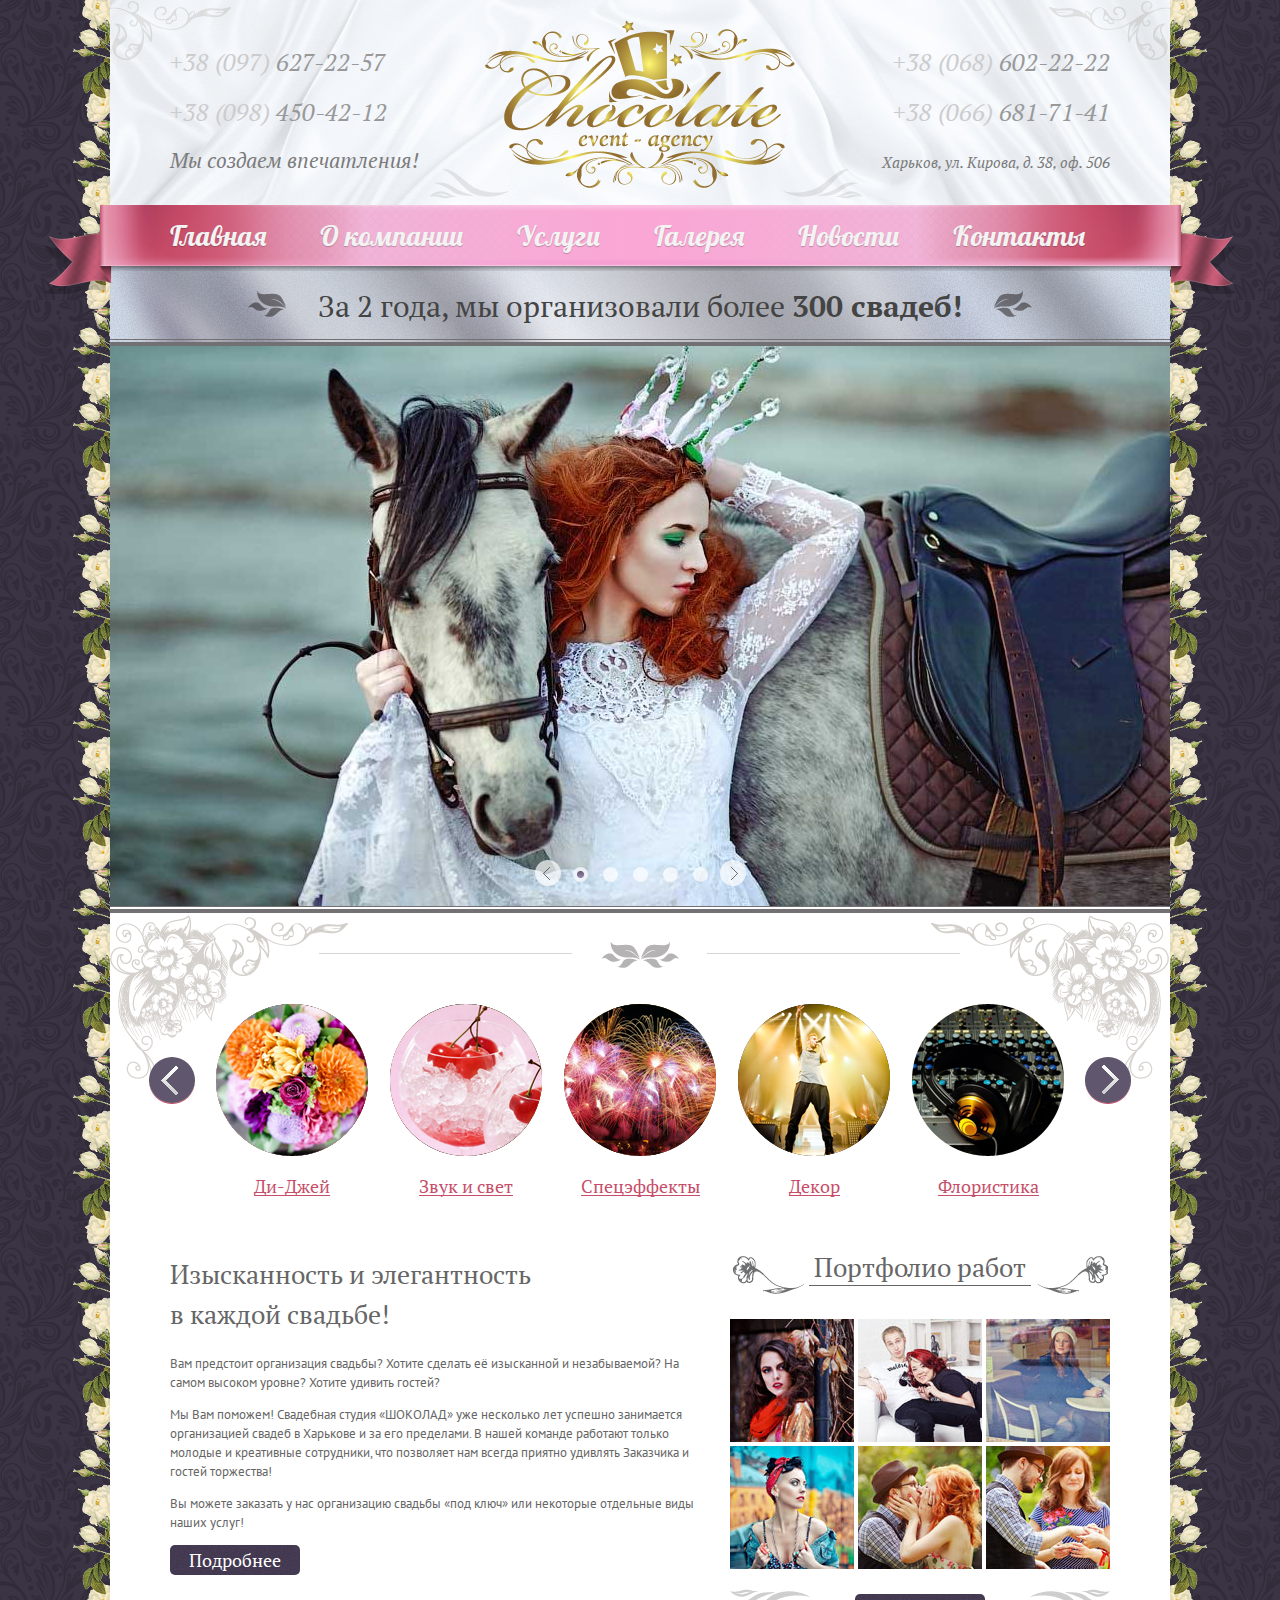
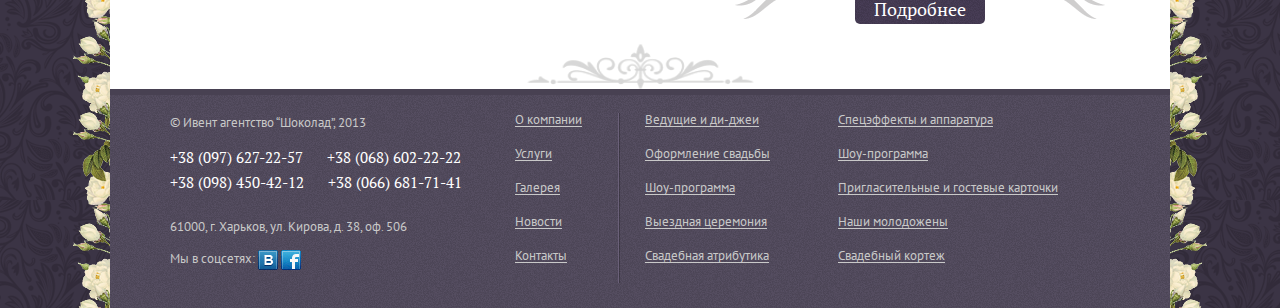
<file: index.html>
<!DOCTYPE html>
<html>
<!--[if IE]><![endif]-->
<head>
<meta charset="UTF-8">
<title>главная.psd</title>

<!--[if lt IE 9]>
    <script src="js/html5shiv.js"></script>
<![endif]-->

<link href='http://fonts.googleapis.com/css?family=PT+Sans|PT+Serif|Lobster&subset=latin,cyrillic' rel='stylesheet'>
<link href="css/carousel.css" rel="stylesheet">
<link href='css/master.css' rel='stylesheet'>
</head>
<body>
	<div id="back-base">
		<header class="container">
			<div id="logo">
				<div class="side-left">
					<address class="phone">
						+38 (097) <i>627-22-57</i>
					</address>
					<address class="phone">
						+38 (098) <i>450-42-12</i>
					</address>
					<span>Мы создаем впечатления!</span>
				</div>
				<img src="img/logo.png" alt="" />
				<div class="side-right">
					<address class="phone">
						+38 (068) <i>602-22-22</i>
					</address>
					<address class="phone">
						+38 (066) <i>681-71-41</i>
					</address>
					<address class="addr">Харьков, ул. Кирова, д. 38, оф. 506</address>
				</div>
			</div>
		</header>

		<div id="nav-menu">
			<div class="container">
				<nav class="nav">
					<a href="index.html">Главная</a>
					<a href="about.html">О компании</a>
					<a href="services.html">Услуги</a>
					<a href="gallery.html">Галерея</a>
					<a href="news.html">Новости</a>
					<a href="contacts.html">Контакты</a>
				</nav>
			</div>
		</div>
		<h1 class="count-wedding container">
			<span>
				За 2 года, мы организовали более <b>300 свадеб!</b>
			</span>
		</h1>

		<div id="h_slider" class="overlined">
			<div id="slider">
				<ul>
					<li><img src="img/slider.jpg" alt=""></li>
					<li><img src="img/slider.jpg" alt=""></li>
					<li><img src="img/slider.jpg" alt=""></li>
					<li><img src="img/slider.jpg" alt=""></li>
					<li><img src="img/slider.jpg" alt=""></li>
				</ul>
			</div>
			<div id="slide-nav">
				<a href="#" class="prev">
					<span>prev</span>
				</a>
				<div class="pages">
					<a href="#" class="0 bullet on"></a>
					<a href="#" class="1 bullet"></a>
					<a href="#" class="2 bullet"></a>
					<a href="#" class="3 bullet"></a>
					<a href="#" class="4 bullet"></a>
				</div>
				<a href="#" class="next">
					<span>next</span>
				</a>
			</div>
		</div>

		<div id="content" class="container">
			<div id="carousel">
				<div id="carousel-wrapp">
					<ul>
						<li><a href="#">
								<img src="img/sl1.png" alt="">
								<span>Ди-Джей</span>
							</a></li>
						<li><a href="#">
								<img src="img/sl2.png" alt="">
								<span>Звук и свет</span>
							</a></li>
						<li><a href="#">
								<img src="img/sl3.png" alt="">
								<span>Спецэффекты</span>
							</a></li>
						<li><a href="#">
								<img src="img/sl4.png" alt="">
								<span>Декор</span>
							</a></li>
						<li><a href="#">
								<img src="img/sl5.png" alt="">
								<span>Флористика</span>
							</a></li>
					</ul>
				</div>
				<a href="#" class="prev">
					<span>prev</span>
					<a href="#" class="next">
						<span>next</span>
					</a>
			</div>

			<div class="row">
				<div class="span7 t-left">
					<div class="row">
						<h2 class="span5">Изысканность и элегантность в каждой свадьбе!</h2>
						<article class="span7">
							<p>Вам предстоит организация свадьбы? Хотите сделать её изысканной и незабываемой? На самом высоком уровне?
								Хотите удивить гостей?</p>
							<p>Мы Вам поможем! Свадебная студия «ШОКОЛАД» уже несколько лет успешно занимается организацией свадеб в
								Харькове и за его пределами. В нашей команде работают только молодые и креативные сотрудники, что позволяет нам
								всегда приятно удивлять Заказчика и гостей торжества!</p>
							<p>Вы можете заказать у нас организацию свадьбы «под ключ» или некоторые отдельные виды наших услуг!</p>
						</article>

					</div>
					<a href="#" class="btn">Подробнее</a>
				</div>
				<div id="portfolio" class="span5">
					<h2 class="center fine2 u-lined"><span>Портфолио работ</span></h2>
					<div id="gallery">
						<img src="img/gallery1.jpg" alt="" /> <img src="img/gallery2.jpg" alt="" /> <img class="child3" src="img/gallery3.jpg" alt="" />
						<img src="img/gallery4.jpg" alt="" /> <img src="img/gallery5.jpg" alt="" /> <img class="child3" src="img/gallery6.jpg" alt="" />
					</div>
					<div class="fine3">
						<a href="#" class="btn">Подробнее</a>
					</div>
				</div>
			</div>

		</div>

		<footer class="container">

			<div class="row">
				<div class="span4">
					<p>&copy; Ивент агентство “Шоколад”, 2013</p>
					<address class="phones">
						<span>+38 (097) 627-22-57</span>
						<span>+38 (068) 602-22-22</span>
						<span>+38 (098) 450-42-12</span>
						<span>+38 (066) 681-71-41</span>
					</address>
					<p>61000, г. Харьков, ул. Кирова, д. 38, оф. 506</p>
					<div class="social">
						Мы в соцсетях:
						<a href="#" class="soc-vk"></a>
						<a href="#" class="soc-fb"></a>
					</div>
				</div>
				<div class="span8">
					<table class="table fullnav">
						<tr>
							<td><a href="#">О компании</a></td>
							<td><a href="#">Ведущие и ди-джеи</a></td>
							<td><a href="#">Спецэффекты и аппаратура</a></td>
						</tr>
						<tr>
							<td><a href="#">Услуги</a></td>
							<td><a href="#">Оформление свадьбы</a></td>
							<td><a href="#">Шоу-программа</a></td>
						</tr>
						<tr>
							<td><a href="#">Галерея</a></td>
							<td><a href="#">Шоу-программа</a></td>
							<td><a href="#">Пригласительные и гостевые карточки</a></td>
						</tr>
						<tr>
							<td><a href="#">Новости</a></td>
							<td><a href="#">Выездная церемония</a></td>
							<td><a href="#">Наши молодожены</a></td>
						</tr>
						<tr>
							<td><a href="#">Контакты</a></td>
							<td><a href="#">Свадебная атрибутика</a></td>
							<td><a href="#">Свадебный кортеж</a></td>
						</tr>
					</table>
				</div>
			</div>

		</footer>

	</div>

	<script src="//ajax.googleapis.com/ajax/libs/jquery/1.9.1/jquery.min.js"></script>
	<script src="js/easing.js"></script>
	<script src="js/jcarousellite.js"></script>
	<script src="js/slider.js"></script>
  <!--[if lt IE 9]>
      <script src="js/ie.js"></script>
  <![endif]-->
  <script type="text/javascript">
			var gaJsHost = (("https:" == document.location.protocol) ? "https://ssl."
					: "http://www.");
			document
					.write(unescape("%3Cscript src='"
							+ gaJsHost
							+ "google-analytics.com/ga.js' type='text/javascript'%3E%3C/script%3E"));
		</script>
  <script type="text/javascript">
			try {
				var pageTracker = _gat._getTracker("UA-32800606-1");
				pageTracker._trackPageview();
			} catch (err) {
			}
		</script>
</body>
</html>
</file>
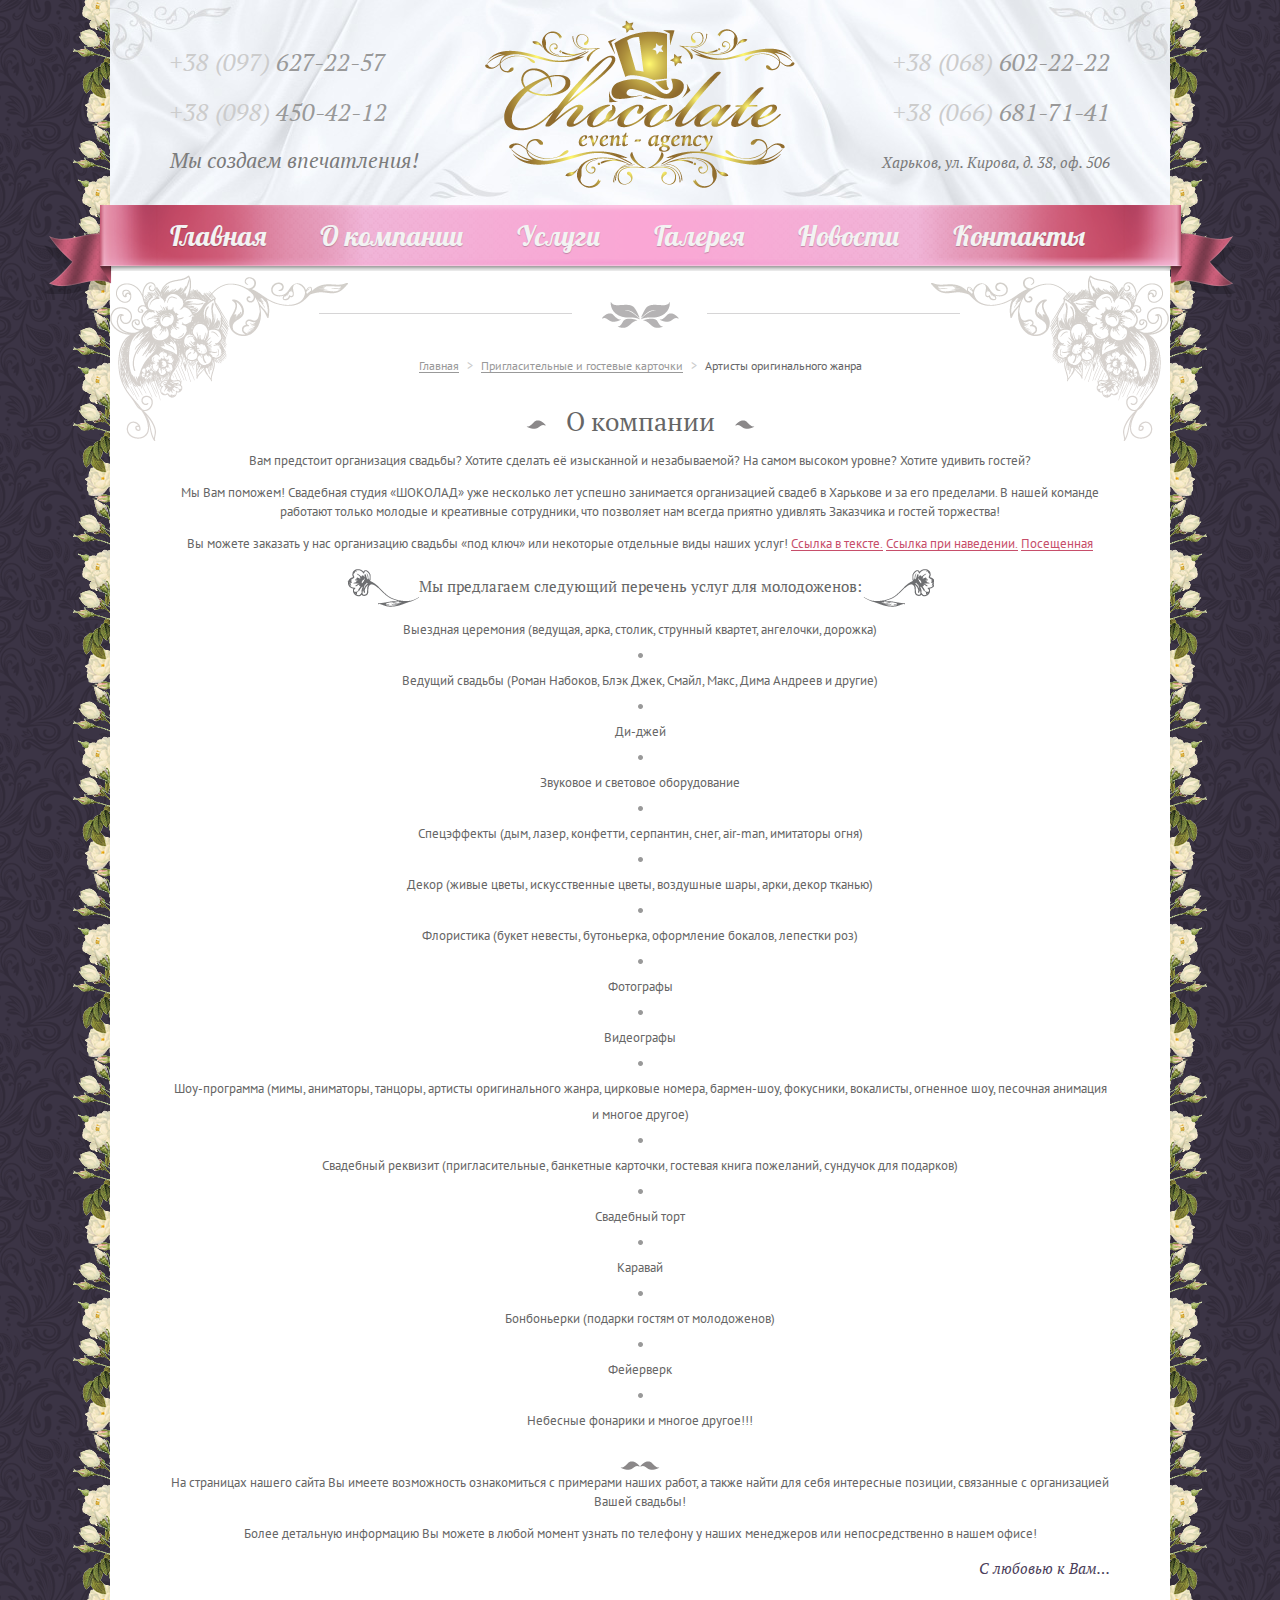
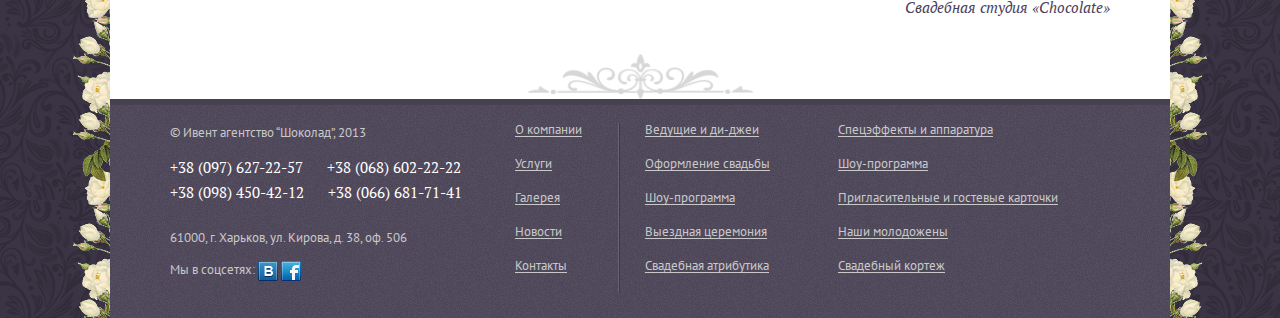
<file: about.html>
<!DOCTYPE html>
<html>
<!--[if IE]><![endif]-->
<head>
<meta charset="UTF-8">
<title>О компании.psd</title>

<!-- HTML5 shim, for IE6-8 support of HTML5 elements -->
<!--[if lt IE 9]>
    <script src="js/html5shiv.js"></script>
<![endif]-->

<link href='http://fonts.googleapis.com/css?family=PT+Sans|PT+Serif|Lobster&subset=latin,cyrillic' rel='stylesheet'>
<link href='css/master.css' rel='stylesheet'>
</head>
<body>
  <div id="back-base">
    <header class="container">
      <div id="logo">
        <div class="side-left">
          <address class="phone">
            +38 (097) <i>627-22-57</i>
          </address>
          <address class="phone">
            +38 (098) <i>450-42-12</i>
          </address>
          <span>Мы создаем впечатления!</span>
        </div>
        <img src="img/logo.png" alt="" />
        <div class="side-right">
          <address class="phone">
            +38 (068) <i>602-22-22</i>
          </address>
          <address class="phone">
            +38 (066) <i>681-71-41</i>
          </address>
          <address class="addr">Харьков, ул. Кирова, д. 38, оф. 506</address>
        </div>
      </div>
    </header>

    <div id="nav-menu">
      <div class="container">
        <nav class="nav">
          <a href="index.html">Главная</a>
          <a href="about.html">О компании</a>
          <a href="services.html">Услуги</a>
          <a href="gallery.html">Галерея</a>
          <a href="news.html">Новости</a>
          <a href="contacts.html">Контакты</a>
        </nav>
      </div>
    </div>

    <div id="content" class="container text">
      <ul class="breadcrumb">
        <li><a href="index.html">Главная</a> <span class="divider">></span></li>
        <li><a href="#">Пригласительные и гостевые карточки</a> <span class="divider">></span></li>
        <li class="active">Артисты оригинального жанра</li>
      </ul>

      <h1>
        <span class="fine1">О компании</span>
      </h1>
      <p>Вам предстоит организация свадьбы? Хотите сделать её изысканной и незабываемой? На самом высоком уровне? Хотите удивить гостей?</p>
      <p>Мы Вам поможем! Свадебная студия «ШОКОЛАД» уже несколько лет успешно занимается организацией свадеб в Харькове и за его пределами. В
        нашей команде работают только молодые и креативные сотрудники, что позволяет нам всегда приятно удивлять Заказчика и гостей торжества!</p>
      <p>
        Вы можете заказать у нас организацию свадьбы «под ключ» или некоторые отдельные виды наших услуг!
        <a href="#">Ссылка в тексте.</a>
        <a href="#">Ссылка при наведении.</a>
        <a href="#">Посещенная</a>
      </p>
      <h3>
        <span class="fine2">Мы предлагаем следующий перечень услуг для молодоженов:</span>
      </h3>

      <ul class="v-list">
        <li>Выездная церемония (ведущая, арка, столик, струнный квартет, ангелочки, дорожка)</li>
        <li>Ведущий свадьбы (Роман Набоков, Блэк Джек, Смайл, Макс, Дима Андреев и другие)</li>
        <li>Ди-джей</li>
        <li>Звуковое и световое оборудование</li>
        <li>Спецэффекты (дым, лазер, конфетти, серпантин, снег, air-man, имитаторы огня)</li>
        <li>Декор (живые цветы, искусственные цветы, воздушные шары, арки, декор тканью)</li>
        <li>Флористика (букет невесты, бутоньерка, оформление бокалов, лепестки роз)</li>
        <li>Фотографы</li>
        <li>Видеографы</li>
        <li>Шоу-программа (мимы, аниматоры, танцоры, артисты оригинального жанра, цирковые номера, бармен-шоу, фокусники, вокалисты, огненное
          шоу, песочная анимация и многое другое)</li>
        <li>Свадебный реквизит (пригласительные, банкетные карточки, гостевая книга пожеланий, сундучок для подарков)</li>
        <li>Свадебный торт</li>
        <li>Каравай</li>
        <li>Бонбоньерки (подарки гостям от молодоженов)</li>
        <li>Фейерверк</li>
        <li>Небесные фонарики и многое другое!!!</li>
      </ul>
      <span class="fine1"></span>
      <p>На страницах нашего сайта Вы имеете возможность ознакомиться с примерами наших работ, а также найти для себя интересные позиции,
        связанные с организацией Вашей свадьбы!</p>
      <p>Более детальную информацию Вы можете в любой момент узнать по телефону у наших менеджеров или непосредственно в нашем офисе!</p>
      <p class="sign">С любовью к Вам…</p>
      <p class="sign">Свадебная студия «Chocolate»</p>
    </div>

    <footer class="container">

      <div class="row">
        <div class="span4">
          <p>&copy; Ивент агентство “Шоколад”, 2013</p>
          <address class="phones">
            <span>+38 (097) 627-22-57</span> <span>+38 (068) 602-22-22</span> <span>+38 (098) 450-42-12</span> <span>+38 (066) 681-71-41</span>
          </address>
          <p>61000, г. Харьков, ул. Кирова, д. 38, оф. 506</p>
          <div class="social">
            Мы в соцсетях:
            <a href="#" class="soc-vk"></a>
            <a href="#" class="soc-fb"></a>
          </div>
        </div>
        <div class="span8">
          <table class="table fullnav">
            <tr>
              <td><a href="#">О компании</a></td>
              <td><a href="#">Ведущие и ди-джеи</a></td>
              <td><a href="#">Спецэффекты и аппаратура</a></td>
            </tr>
            <tr>
              <td><a href="#">Услуги</a></td>
              <td><a href="#">Оформление свадьбы</a></td>
              <td><a href="#">Шоу-программа</a></td>
            </tr>
            <tr>
              <td><a href="#">Галерея</a></td>
              <td><a href="#">Шоу-программа</a></td>
              <td><a href="#">Пригласительные и гостевые карточки</a></td>
            </tr>
            <tr>
              <td><a href="#">Новости</a></td>
              <td><a href="#">Выездная церемония</a></td>
              <td><a href="#">Наши молодожены</a></td>
            </tr>
            <tr>
              <td><a href="#">Контакты</a></td>
              <td><a href="#">Свадебная атрибутика</a></td>
              <td><a href="#">Свадебный кортеж</a></td>
            </tr>
          </table>
        </div>
      </div>

    </footer>

  </div>
  <script src="//ajax.googleapis.com/ajax/libs/jquery/1.9.1/jquery.min.js"></script>
  <!--[if lt IE 9]>
    <script src="js/ie.js"></script>
  <![endif]-->
  <script type="text/javascript">
			var gaJsHost = (("https:" == document.location.protocol) ? "https://ssl."
					: "http://www.");
			document
					.write(unescape("%3Cscript src='"
							+ gaJsHost
							+ "google-analytics.com/ga.js' type='text/javascript'%3E%3C/script%3E"));
		</script>
  <script type="text/javascript">
			try {
				var pageTracker = _gat._getTracker("UA-32800606-1");
				pageTracker._trackPageview();
			} catch (err) {
			}
		</script>

</body>

</html>
</file>
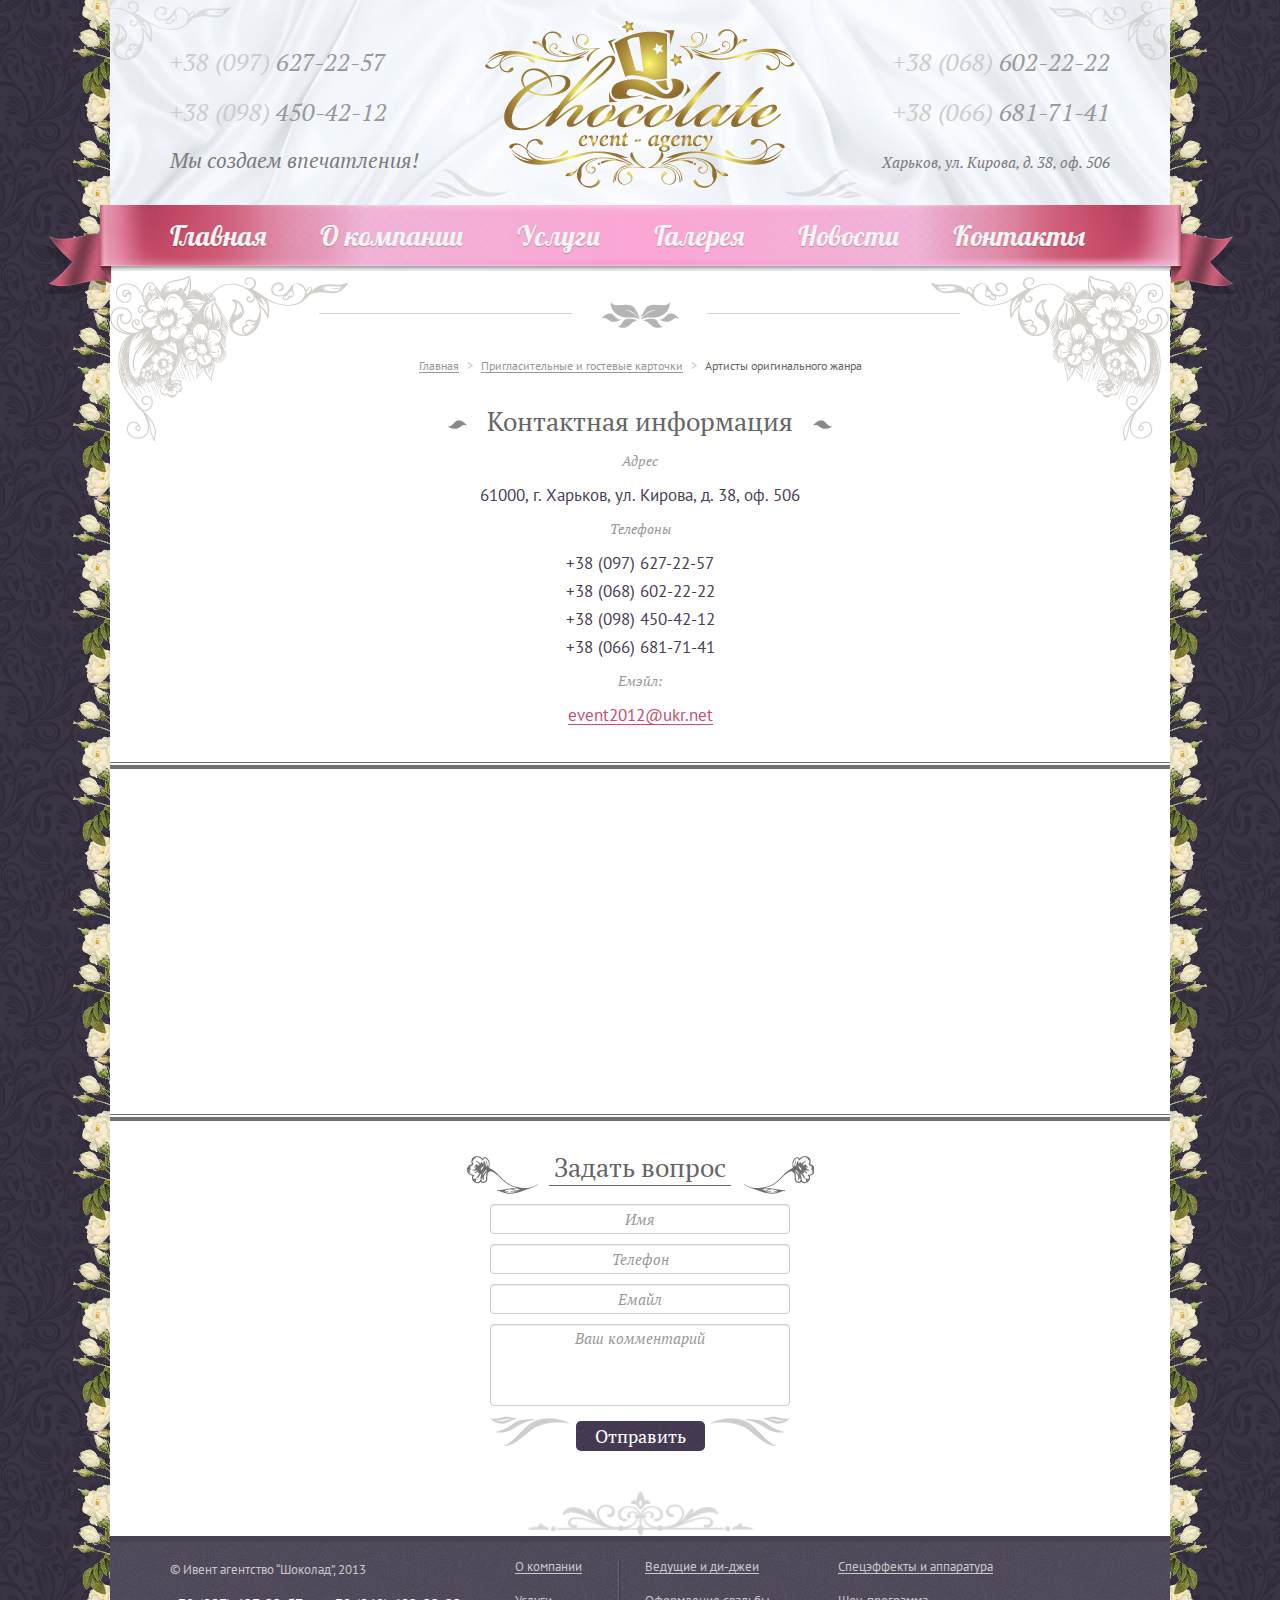
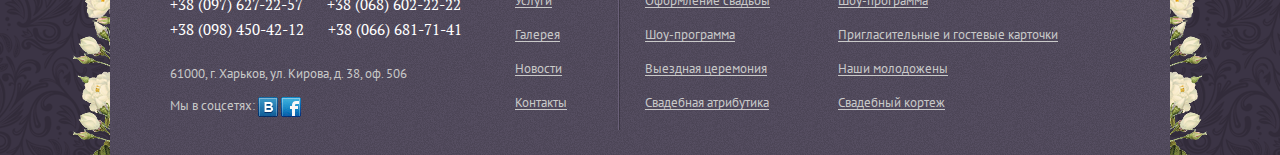
<file: contacts.html>
<!DOCTYPE html>
<html>
<!--[if IE]><![endif]-->
<head>
<meta charset="UTF-8">
<title>Контакты.psd</title>

<!-- HTML5 shim, for IE6-8 support of HTML5 elements -->
<!--[if lt IE 9]>
    <script src="js/html5shiv.js"></script>
<![endif]-->

<link href='http://fonts.googleapis.com/css?family=PT+Sans|PT+Serif|Lobster&subset=latin,cyrillic' rel='stylesheet'>
<link href='css/master.css' rel='stylesheet'>
</head>
<body>
	<div id="back-base">
		<header class="container">
			<div id="logo">
				<div class="side-left">
					<address class="phone">
						+38 (097) <i>627-22-57</i>
					</address>
					<address class="phone">
						+38 (098) <i>450-42-12</i>
					</address>
					<span>Мы создаем впечатления!</span>
				</div>
				<img src="img/logo.png" alt="" />
				<div class="side-right">
					<address class="phone">
						+38 (068) <i>602-22-22</i>
					</address>
					<address class="phone">
						+38 (066) <i>681-71-41</i>
					</address>
					<address class="addr">Харьков, ул. Кирова, д. 38, оф. 506</address>
				</div>
			</div>
		</header>

		<div id="nav-menu">
			<div class="container">
				<nav class="nav">
					<a href="index.html">Главная</a>
					<a href="about.html">О компании</a>
					<a href="services.html">Услуги</a>
					<a href="gallery.html">Галерея</a>
					<a href="news.html">Новости</a>
					<a href="contacts.html">Контакты</a>
				</nav>
			</div>
		</div>

		<div id="content" class="container text contacts">
			<ul class="breadcrumb">
				<li><a href="index.html">Главная</a> <span class="divider">></span></li>
				<li><a href="#">Пригласительные и гостевые карточки</a> <span class="divider">></span></li>
				<li class="active">Артисты оригинального жанра</li>
			</ul>

			<h1>
				<span class="fine1">Контактная информация</span>
			</h1>
			<h4>
				<em>Адрес</em>
			</h4>
			<address>61000, г. Харьков, ул. Кирова, д. 38, оф. 506</address>
			<h4>
				<em>Телефоны</em>
			</h4>
			<address class="phones">
				<span>+38 (097) 627-22-57</span>
				<span>+38 (068) 602-22-22</span>
				<span>+38 (098) 450-42-12</span>
				<span>+38 (066) 681-71-41</span>
			</address>
			<h4>
				<em>Емэйл:</em>
			</h4>
			<address>
				<a href="mailto:event2012@ukr.net">event2012@ukr.net</a>
			</address>

			<div class="map overlined">
				<div id="g_maps"></div>
			</div>

			<section>
				<h1 class="fine2 u-lined">
					<span>Задать вопрос</span>
				</h1>
				<form class="row quest" action="">
					<fieldset class="offset4 span4">
						<input name="name" type="text" placeholder="Имя"> <input name="phone" type="text" placeholder="Телефон">
						<input name="mail" type="text" placeholder="Емайл">
						<textarea name="msg" rows="4" placeholder="Ваш комментарий"></textarea>
						<div class="fine3">
							<button type="submit" class="btn">Отправить</button>
						</div>
					</fieldset>
				</form>
			</section>
		</div>


		<footer class="container">

			<div class="row">
				<div class="span4">
					<p>&copy; Ивент агентство “Шоколад”, 2013</p>
					<address class="phones">
						<span>+38 (097) 627-22-57</span>
						<span>+38 (068) 602-22-22</span>
						<span>+38 (098) 450-42-12</span>
						<span>+38 (066) 681-71-41</span>
					</address>
					<p>61000, г. Харьков, ул. Кирова, д. 38, оф. 506</p>
					<div class="social">
						Мы в соцсетях:
						<a href="#" class="soc-vk"></a>
						<a href="#" class="soc-fb"></a>
					</div>
				</div>
				<div class="span8">
					<table class="table fullnav">
						<tr>
							<td><a href="#">О компании</a></td>
							<td><a href="#">Ведущие и ди-джеи</a></td>
							<td><a href="#">Спецэффекты и аппаратура</a></td>
						</tr>
						<tr>
							<td><a href="#">Услуги</a></td>
							<td><a href="#">Оформление свадьбы</a></td>
							<td><a href="#">Шоу-программа</a></td>
						</tr>
						<tr>
							<td><a href="#">Галерея</a></td>
							<td><a href="#">Шоу-программа</a></td>
							<td><a href="#">Пригласительные и гостевые карточки</a></td>
						</tr>
						<tr>
							<td><a href="#">Новости</a></td>
							<td><a href="#">Выездная церемония</a></td>
							<td><a href="#">Наши молодожены</a></td>
						</tr>
						<tr>
							<td><a href="#">Контакты</a></td>
							<td><a href="#">Свадебная атрибутика</a></td>
							<td><a href="#">Свадебный кортеж</a></td>
						</tr>
					</table>
				</div>
			</div>

		</footer>

	</div>

	<script src="//ajax.googleapis.com/ajax/libs/jquery/1.9.1/jquery.min.js"></script>
	<script src="http://maps.google.com/maps/api/js?sensor=false"></script>
	<script src="js/contacts.js"></script>
  <!--[if lt IE 9]>
      <script src="js/ie.js"></script>
  <![endif]-->
  <script type="text/javascript">
			var gaJsHost = (("https:" == document.location.protocol) ? "https://ssl."
					: "http://www.");
			document
					.write(unescape("%3Cscript src='"
							+ gaJsHost
							+ "google-analytics.com/ga.js' type='text/javascript'%3E%3C/script%3E"));
		</script>
  <script type="text/javascript">
			try {
				var pageTracker = _gat._getTracker("UA-32800606-1");
				pageTracker._trackPageview();
			} catch (err) {
			}
		</script>
</body>
</html>
</file>
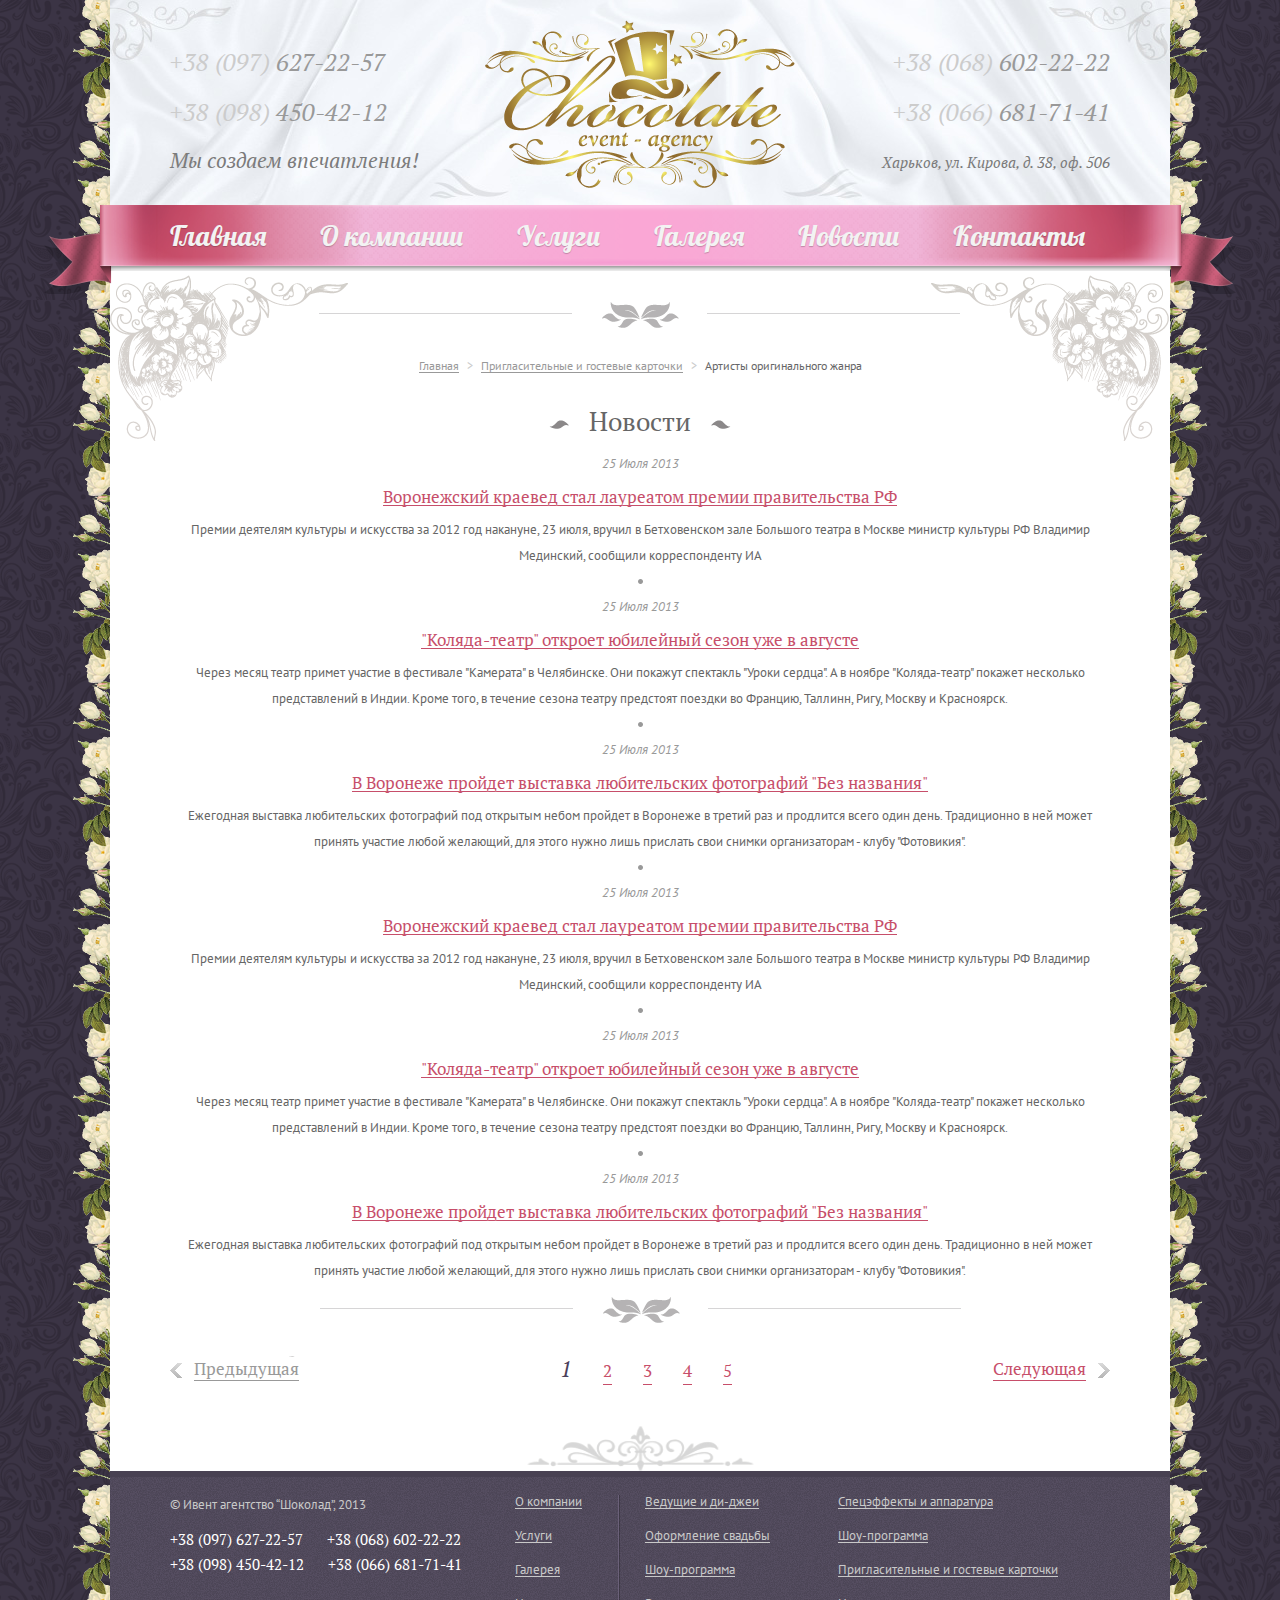
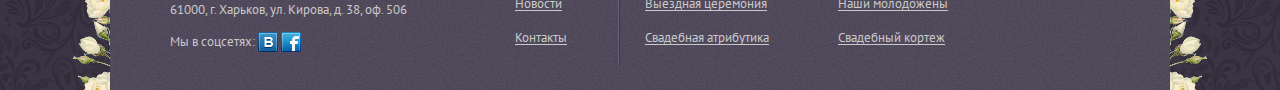
<file: news.html>
<!DOCTYPE html>
<html>
<!--[if IE]><![endif]-->
<head>
<meta charset="UTF-8">
<title>Новости.psd</title>

<!-- HTML5 shim, for IE6-8 support of HTML5 elements -->
<!--[if lt IE 9]>
    <script src="js/html5shiv.js"></script>
<![endif]-->

<link href='http://fonts.googleapis.com/css?family=PT+Sans|PT+Serif|Lobster&subset=latin,cyrillic' rel='stylesheet'>
<link href='css/master.css' rel='stylesheet'>
</head>
<body>
	<div id="back-base">
		<header class="container">
			<div id="logo">
				<div class="side-left">
					<address class="phone">
						+38 (097) <i>627-22-57</i>
					</address>
					<address class="phone">
						+38 (098) <i>450-42-12</i>
					</address>
					<span>Мы создаем впечатления!</span>
				</div>
				<img src="img/logo.png" alt="" />
				<div class="side-right">
					<address class="phone">
						+38 (068) <i>602-22-22</i>
					</address>
					<address class="phone">
						+38 (066) <i>681-71-41</i>
					</address>
					<address class="addr">Харьков, ул. Кирова, д. 38, оф. 506</address>
				</div>
			</div>
		</header>

		<div id="nav-menu">
			<div class="container">
				<nav class="nav">
					<a href="index.html">Главная</a>
					<a href="about.html">О компании</a>
					<a href="services.html">Услуги</a>
					<a href="gallery.html">Галерея</a>
					<a href="news.html">Новости</a>
					<a href="contacts.html">Контакты</a>
				</nav>
			</div>
		</div>

		<div id="content" class="container text">
			<ul class="breadcrumb">
				<li><a href="index.html">Главная</a> <span class="divider">></span></li>
				<li><a href="#">Пригласительные и гостевые карточки</a> <span class="divider">></span></li>
				<li class="active">Артисты оригинального жанра</li>
			</ul>

			<h1>
				<span class="fine1">Новости</span>
			</h1>
			<ul class="v-list sub-divider">
				<li><em>25 Июля 2013</em>
					<h2>
						<a href="news1.html">Воронежский краевед стал лауреатом премии правительства РФ</a>
					</h2>
					<p>Премии деятелям культуры и искусства за 2012 год накануне, 23 июля, вручил в Бетховенском зале Большого
						театра в Москве министр культуры РФ Владимир Мединский, сообщили корреспонденту ИА</p></li>
				<li><em>25 Июля 2013</em>
					<h2>
						<a href="news1.html">"Коляда-театр" откроет юбилейный сезон уже в августе</a>
					</h2>
					<p>Через месяц театр примет участие в фестивале "Камерата" в Челябинске. Они покажут спектакль "Уроки сердца".
						А в ноябре "Коляда-театр" покажет несколько представлений в Индии. Кроме того, в течение сезона театру предстоят
						поездки во Францию, Таллинн, Ригу, Москву и Красноярск.</p></li>
				<li><em>25 Июля 2013</em>
					<h2>
						<a href="news1.html">В Воронеже пройдет выставка любительских фотографий "Без названия"</a>
					</h2>
					<p>Ежегодная выставка любительских фотографий под открытым небом пройдет в Воронеже в третий раз и продлится
						всего один день. Традиционно в ней может принять участие любой желающий, для этого нужно лишь прислать свои снимки
						организаторам - клубу "Фотовикия".</p></li>
				<li><em>25 Июля 2013</em>
					<h2>
						<a href="news1.html">Воронежский краевед стал лауреатом премии правительства РФ</a>
					</h2>
					<p>Премии деятелям культуры и искусства за 2012 год накануне, 23 июля, вручил в Бетховенском зале Большого
						театра в Москве министр культуры РФ Владимир Мединский, сообщили корреспонденту ИА</p></li>
				<li><em>25 Июля 2013</em>
					<h2>
						<a href="news1.html">"Коляда-театр" откроет юбилейный сезон уже в августе</a>
					</h2>
					<p>Через месяц театр примет участие в фестивале "Камерата" в Челябинске. Они покажут спектакль "Уроки сердца".
						А в ноябре "Коляда-театр" покажет несколько представлений в Индии. Кроме того, в течение сезона театру предстоят
						поездки во Францию, Таллинн, Ригу, Москву и Красноярск.</p></li>
				<li><em>25 Июля 2013</em>
					<h2>
						<a href="news1.html">В Воронеже пройдет выставка любительских фотографий "Без названия"</a>
					</h2>
					<p>Ежегодная выставка любительских фотографий под открытым небом пройдет в Воронеже в третий раз и продлится
						всего один день. Традиционно в ней может принять участие любой желающий, для этого нужно лишь прислать свои снимки
						организаторам - клубу "Фотовикия".</p></li>
			</ul>
			<div>
				<ul class="pager">
					<li class="previous disabled"><a href=""><span>Предыдущая</span></a></li>
					<li class="current"><span>1</span></li>
					<li><a href="#">2</a></li>
					<li><a href="#">3</a></li>
					<li><a href="#">4</a></li>
					<li><a href="#">5</a></li>
					<li class="next"><a href="#"><span>Следующая</span></a></li>
				</ul>
			</div>
		</div>

		<footer class="container">

			<div class="row">
				<div class="span4">
					<p>&copy; Ивент агентство “Шоколад”, 2013</p>
					<address class="phones">
						<span>+38 (097) 627-22-57</span>
						<span>+38 (068) 602-22-22</span>
						<span>+38 (098) 450-42-12</span>
						<span>+38 (066) 681-71-41</span>
					</address>
					<p>61000, г. Харьков, ул. Кирова, д. 38, оф. 506</p>
					<div class="social">
						Мы в соцсетях:
						<a href="#" class="soc-vk"></a>
						<a href="#" class="soc-fb"></a>
					</div>
				</div>
				<div class="span8">
					<table class="table fullnav">
						<tr>
							<td><a href="#">О компании</a></td>
							<td><a href="#">Ведущие и ди-джеи</a></td>
							<td><a href="#">Спецэффекты и аппаратура</a></td>
						</tr>
						<tr>
							<td><a href="#">Услуги</a></td>
							<td><a href="#">Оформление свадьбы</a></td>
							<td><a href="#">Шоу-программа</a></td>
						</tr>
						<tr>
							<td><a href="#">Галерея</a></td>
							<td><a href="#">Шоу-программа</a></td>
							<td><a href="#">Пригласительные и гостевые карточки</a></td>
						</tr>
						<tr>
							<td><a href="#">Новости</a></td>
							<td><a href="#">Выездная церемония</a></td>
							<td><a href="#">Наши молодожены</a></td>
						</tr>
						<tr>
							<td><a href="#">Контакты</a></td>
							<td><a href="#">Свадебная атрибутика</a></td>
							<td><a href="#">Свадебный кортеж</a></td>
						</tr>
					</table>
				</div>
			</div>

		</footer>

	</div>
  <script src="//ajax.googleapis.com/ajax/libs/jquery/1.9.1/jquery.min.js"></script>
  <!--[if lt IE 9]>
      <script src="js/ie.js"></script>
  <![endif]-->
  <script type="text/javascript">
			var gaJsHost = (("https:" == document.location.protocol) ? "https://ssl."
					: "http://www.");
			document
					.write(unescape("%3Cscript src='"
							+ gaJsHost
							+ "google-analytics.com/ga.js' type='text/javascript'%3E%3C/script%3E"));
		</script>
  <script type="text/javascript">
			try {
				var pageTracker = _gat._getTracker("UA-32800606-1");
				pageTracker._trackPageview();
			} catch (err) {
			}
		</script>

</body>
</html>
</file>
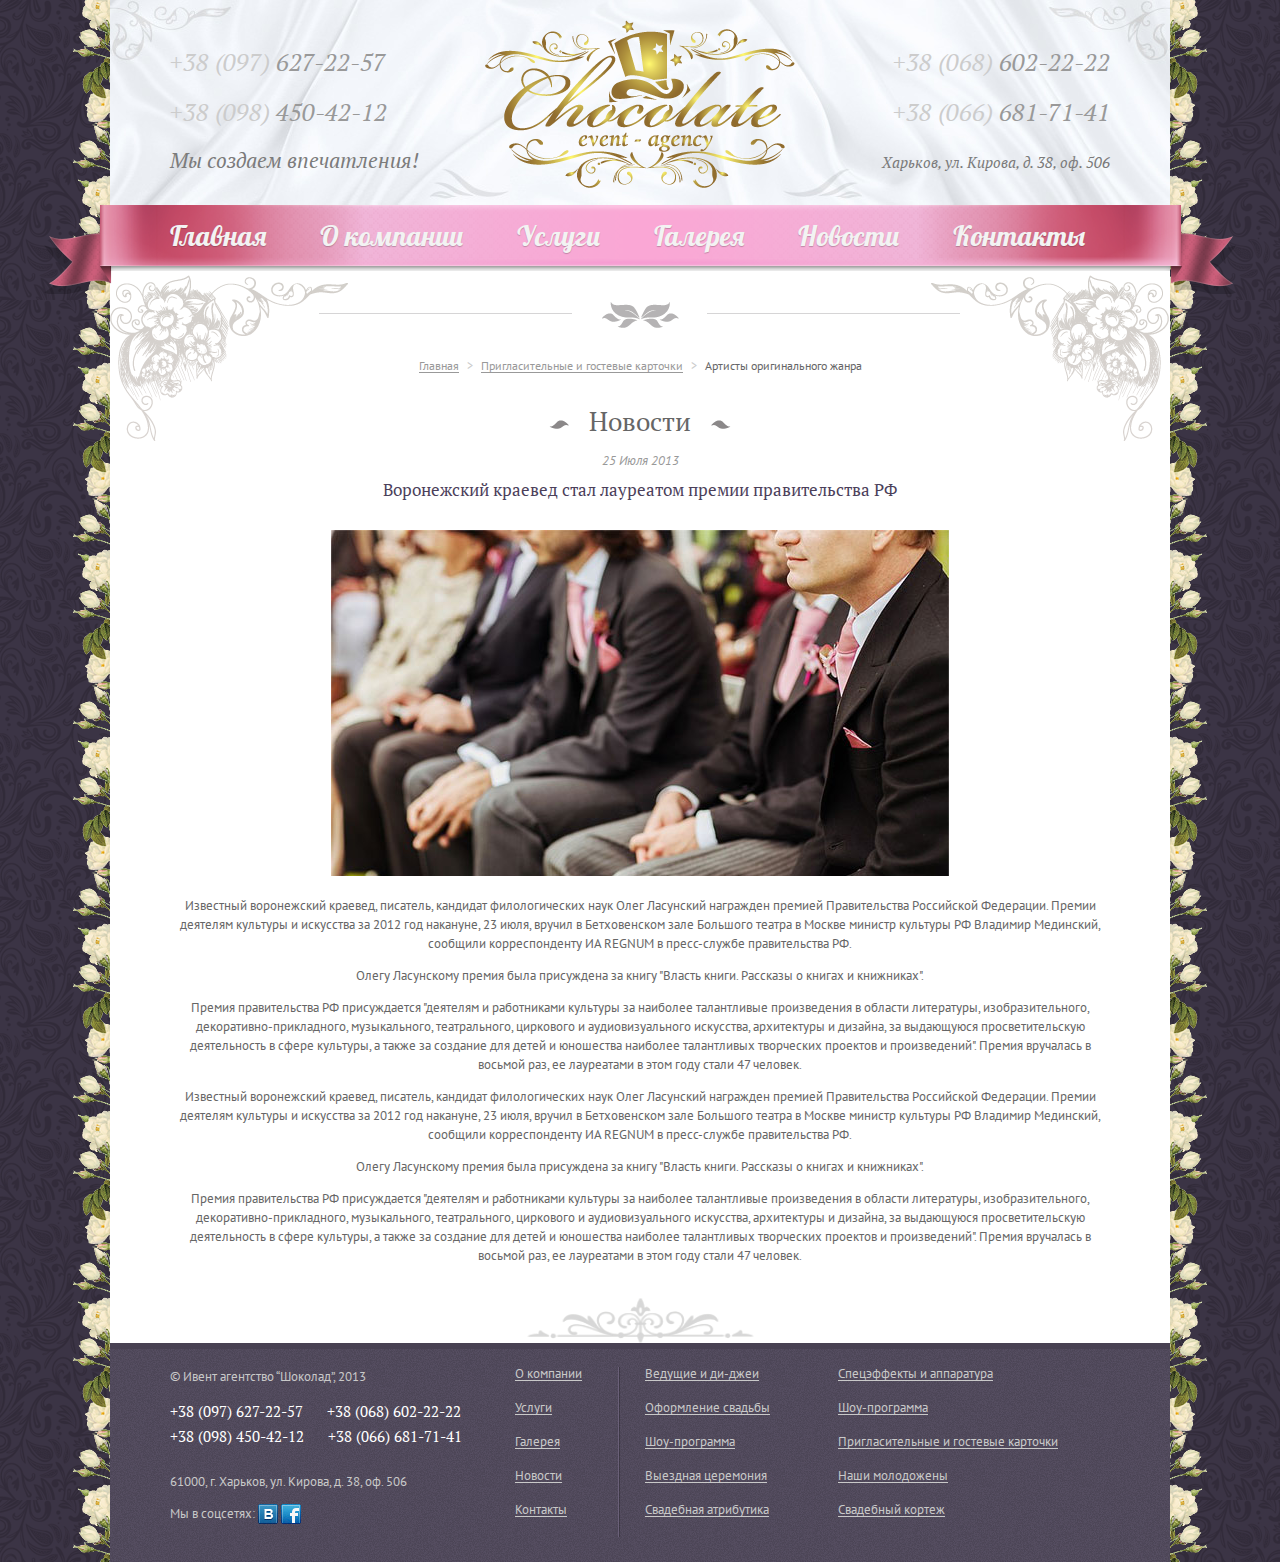
<file: news1.html>
<!DOCTYPE html>
<html>
<!--[if IE]><![endif]-->
<head>
<meta charset="UTF-8">
<title>Новость конкретная.psd</title>

<!-- HTML5 shim, for IE6-8 support of HTML5 elements -->
<!--[if lt IE 9]>
    <script src="js/html5shiv.js"></script>
<![endif]-->

<link href='http://fonts.googleapis.com/css?family=PT+Sans|PT+Serif|Lobster&subset=latin,cyrillic' rel='stylesheet'>
<link href='css/master.css' rel='stylesheet'>
</head>
<body>
	<div id="back-base">
		<header class="container">
			<div id="logo">
				<div class="side-left">
					<address class="phone">
						+38 (097) <i>627-22-57</i>
					</address>
					<address class="phone">
						+38 (098) <i>450-42-12</i>
					</address>
					<span>Мы создаем впечатления!</span>
				</div>
				<img src="img/logo.png" alt="" />
				<div class="side-right">
					<address class="phone">
						+38 (068) <i>602-22-22</i>
					</address>
					<address class="phone">
						+38 (066) <i>681-71-41</i>
					</address>
					<address class="addr">Харьков, ул. Кирова, д. 38, оф. 506</address>
				</div>
			</div>
		</header>

		<div id="nav-menu">
			<div class="container">
				<nav class="nav">
					<a href="index.html">Главная</a>
					<a href="about.html">О компании</a>
					<a href="services.html">Услуги</a>
					<a href="gallery.html">Галерея</a>
					<a href="news.html">Новости</a>
					<a href="contacts.html">Контакты</a>
				</nav>
			</div>
		</div>

		<div id="content" class="container text">
			<ul class="breadcrumb">
				<li><a href="index.html">Главная</a> <span class="divider">></span></li>
				<li><a href="#">Пригласительные и гостевые карточки</a> <span class="divider">></span></li>
				<li class="active">Артисты оригинального жанра</li>
			</ul>

			<h1>
				<span class="fine1">Новости</span>
			</h1>
			<em>25 Июля 2013</em>
			<h2>Воронежский краевед стал лауреатом премии правительства РФ</h2>
			<img src="img/news1.jpg" alt="" />
			<p>Известный воронежский краевед, писатель, кандидат филологических наук Олег Ласунский награжден премией
				Правительства Российской Федерации. Премии деятелям культуры и искусства за 2012 год накануне, 23 июля, вручил в
				Бетховенском зале Большого театра в Москве министр культуры РФ Владимир Мединский, сообщили корреспонденту ИА REGNUM
				в пресс-службе правительства РФ.</p>
			<p>Олегу Ласунскому премия была присуждена за книгу "Власть книги. Рассказы о книгах и книжниках".</p>
			<p>Премия правительства РФ присуждается "деятелям и работниками культуры за наиболее талантливые произведения в
				области литературы, изобразительного, декоративно-прикладного, музыкального, театрального, циркового и
				аудиовизуального искусства, архитектуры и дизайна, за выдающуюся просветительскую деятельность в сфере культуры, а
				также за создание для детей и юношества наиболее талантливых творческих проектов и произведений". Премия вручалась в
				восьмой раз, ее лауреатами в этом году стали 47 человек.</p>
			<p>Известный воронежский краевед, писатель, кандидат филологических наук Олег Ласунский награжден премией
				Правительства Российской Федерации. Премии деятелям культуры и искусства за 2012 год накануне, 23 июля, вручил в
				Бетховенском зале Большого театра в Москве министр культуры РФ Владимир Мединский, сообщили корреспонденту ИА REGNUM
				в пресс-службе правительства РФ.</p>
			<p>Олегу Ласунскому премия была присуждена за книгу "Власть книги. Рассказы о книгах и книжниках".</p>
			<p>Премия правительства РФ присуждается "деятелям и работниками культуры за наиболее талантливые произведения в
				области литературы, изобразительного, декоративно-прикладного, музыкального, театрального, циркового и
				аудиовизуального искусства, архитектуры и дизайна, за выдающуюся просветительскую деятельность в сфере культуры, а
				также за создание для детей и юношества наиболее талантливых творческих проектов и произведений". Премия вручалась в
				восьмой раз, ее лауреатами в этом году стали 47 человек.</p>

		</div>

		<footer class="container">

			<div class="row">
				<div class="span4">
					<p>&copy; Ивент агентство “Шоколад”, 2013</p>
					<address class="phones">
						<span>+38 (097) 627-22-57</span>
						<span>+38 (068) 602-22-22</span>
						<span>+38 (098) 450-42-12</span>
						<span>+38 (066) 681-71-41</span>
					</address>
					<p>61000, г. Харьков, ул. Кирова, д. 38, оф. 506</p>
					<div class="social">
						Мы в соцсетях:
						<a href="#" class="soc-vk"></a>
						<a href="#" class="soc-fb"></a>
					</div>
				</div>
				<div class="span8">
					<table class="table fullnav">
						<tr>
							<td><a href="#">О компании</a></td>
							<td><a href="#">Ведущие и ди-джеи</a></td>
							<td><a href="#">Спецэффекты и аппаратура</a></td>
						</tr>
						<tr>
							<td><a href="#">Услуги</a></td>
							<td><a href="#">Оформление свадьбы</a></td>
							<td><a href="#">Шоу-программа</a></td>
						</tr>
						<tr>
							<td><a href="#">Галерея</a></td>
							<td><a href="#">Шоу-программа</a></td>
							<td><a href="#">Пригласительные и гостевые карточки</a></td>
						</tr>
						<tr>
							<td><a href="#">Новости</a></td>
							<td><a href="#">Выездная церемония</a></td>
							<td><a href="#">Наши молодожены</a></td>
						</tr>
						<tr>
							<td><a href="#">Контакты</a></td>
							<td><a href="#">Свадебная атрибутика</a></td>
							<td><a href="#">Свадебный кортеж</a></td>
						</tr>
					</table>
				</div>
			</div>

		</footer>

	</div>
  <script src="//ajax.googleapis.com/ajax/libs/jquery/1.9.1/jquery.min.js"></script>
  <!--[if lt IE 9]>
      <script src="js/ie.js"></script>
  <![endif]-->
  <script type="text/javascript">
			var gaJsHost = (("https:" == document.location.protocol) ? "https://ssl."
					: "http://www.");
			document
					.write(unescape("%3Cscript src='"
							+ gaJsHost
							+ "google-analytics.com/ga.js' type='text/javascript'%3E%3C/script%3E"));
		</script>
  <script type="text/javascript">
			try {
				var pageTracker = _gat._getTracker("UA-32800606-1");
				pageTracker._trackPageview();
			} catch (err) {
			}
		</script>

</body>
</html>
</file>
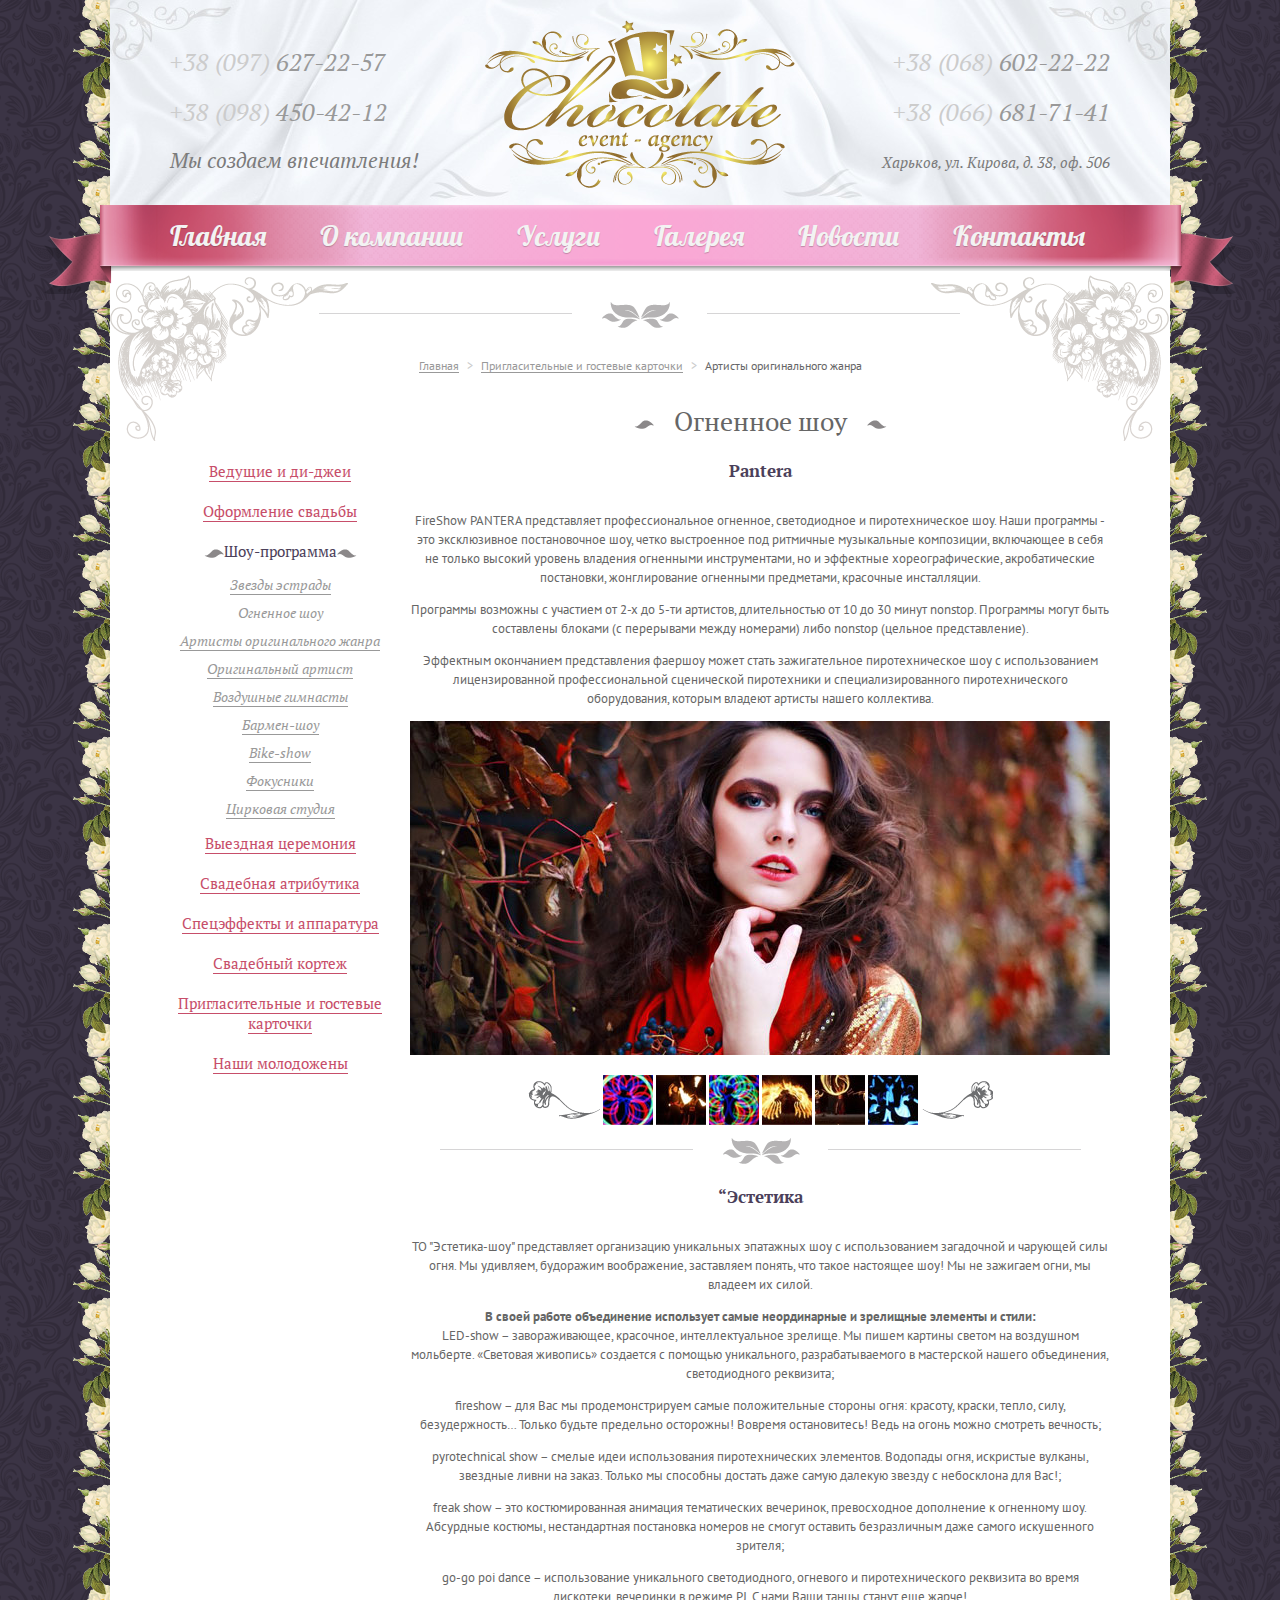
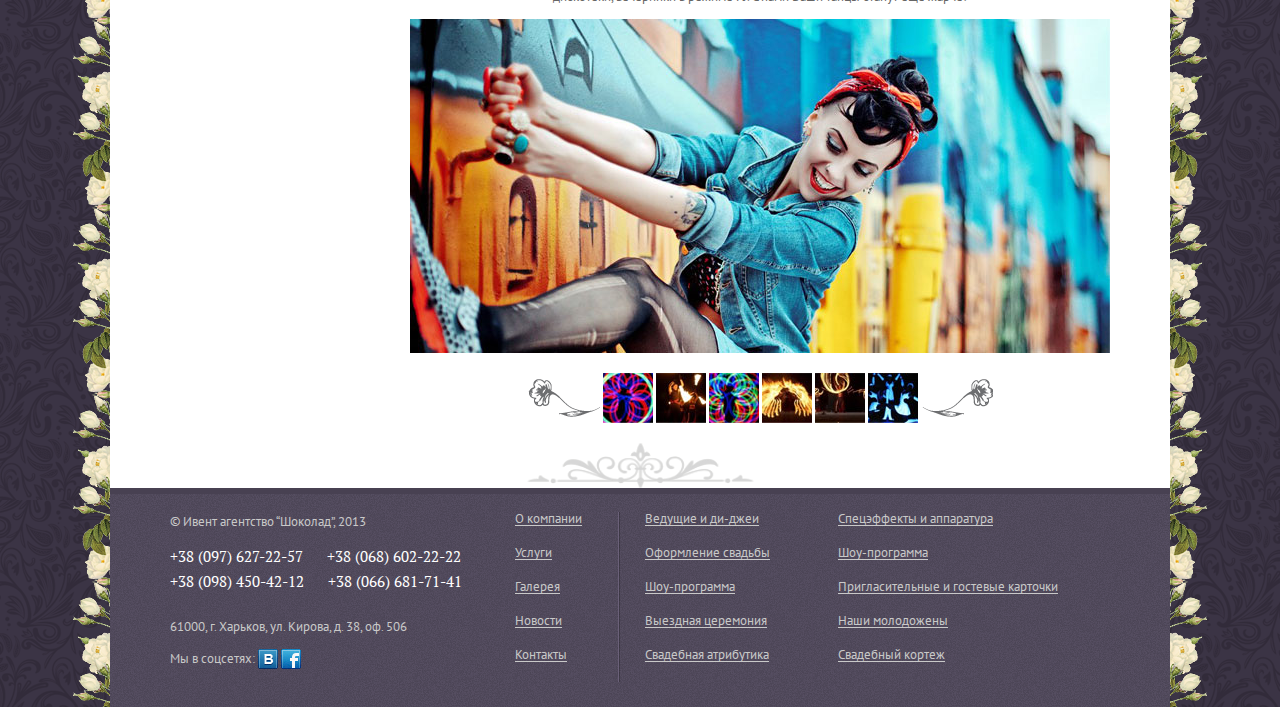
<file: service1.html>
<!DOCTYPE html>
<html>
<!--[if IE]><![endif]-->
<head>
<meta charset="UTF-8">
<title>услуга.psd</title>

<!-- HTML5 shim, for IE6-8 support of HTML5 elements -->
<!--[if lt IE 9]>
    <script src="js/html5shiv.js"></script>
<![endif]-->

<link href='http://fonts.googleapis.com/css?family=PT+Sans|PT+Serif|Lobster&subset=latin,cyrillic' rel='stylesheet'>
<link href='css/master.css' rel='stylesheet'>
</head>
<body>
	<div id="back-base">
		<header class="container">
			<div id="logo">
				<div class="side-left">
					<address class="phone">
						+38 (097) <i>627-22-57</i>
					</address>
					<address class="phone">
						+38 (098) <i>450-42-12</i>
					</address>
					<span>Мы создаем впечатления!</span>
				</div>
				<img src="img/logo.png" alt="" />
				<div class="side-right">
					<address class="phone">
						+38 (068) <i>602-22-22</i>
					</address>
					<address class="phone">
						+38 (066) <i>681-71-41</i>
					</address>
					<address class="addr">Харьков, ул. Кирова, д. 38, оф. 506</address>
				</div>
			</div>
		</header>

		<div id="nav-menu">
			<div class="container">
				<nav class="nav">
					<a href="index.html">Главная</a>
					<a href="about.html">О компании</a>
					<a href="services.html">Услуги</a>
					<a href="gallery.html">Галерея</a>
					<a href="news.html">Новости</a>
					<a href="contacts.html">Контакты</a>
				</nav>
			</div>
		</div>

		<div id="content" class="container">
			<ul class="breadcrumb">
				<li><a href="index.html">Главная</a> <span class="divider">></span></li>
				<li><a href="#">Пригласительные и гостевые карточки</a> <span class="divider">></span></li>
				<li class="active">Артисты оригинального жанра</li>
			</ul>

			<div class="row">
				<aside class="span3">
					<ul>
						<li><a href="service1.html">
								<span>Ведущие и ди-джеи</span>
							</a></li>
						<li><a href="service1.html">
								<span>Оформление свадьбы</span>
							</a></li>
						<li class="dropdown"><a href="#">
								<span>Шоу-программа</span>
							</a>
							<ul>
								<li><a href="#">
										<span>Звезды эстрады</span>
									</a></li>
								<li class="active"><a href="#service1.html">
										<span>Огненное шоу</span>
									</a></li>
								<li><a href="#">
										<span>Артисты оригинального жанра</span>
									</a></li>
								<li><a href="#">
										<span>Оригинальный артист</span>
									</a></li>
								<li><a href="#">
										<span>Воздушные гимнасты</span>
									</a></li>
								<li><a href="#">
										<span>Бармен-шоу</span>
									</a></li>
								<li><a href="#">
										<span>Bike-show</span>
									</a></li>
								<li><a href="#">
										<span>Фокусники</span>
									</a></li>
								<li><a href="#">
										<span>Цирковая студия</span>
									</a></li>
							</ul></li>
						<li><a href="service1.html">
								<span>Выездная церемония</span>
							</a></li>
						<li><a href="service1.html">
								<span>Свадебная атрибутика</span>
							</a></li>
						<li><a href="service1.html">
								<span>Спецэффекты и аппаратура</span>
							</a></li>
						<li><a href="service1.html">
								<span>Свадебный кортеж</span>
							</a></li>
						<li><a href="service1.html">
								<span>Пригласительные и гостевые карточки</span>
							</a></li>
						<li><a href="service1.html">
								<span>Наши молодожены</span>
							</a></li>
					</ul>
				</aside>

				<div class="span9 text">
					<h1>
						<span class="fine1">Огненное шоу</span>
					</h1>
					<section class="sub-divider">
						<h2>
							<b>Pantera</b>
						</h2>
						<article>
							<p>FireShow PANTERA представляет профессиональное огненное, светодиодное и пиротехническое шоу. Наши
								программы - это эксклюзивное постановочное шоу, четко выстроенное под ритмичные музыкальные композиции,
								включающее в себя не только высокий уровень владения огненными инструментами, но и эффектные хореографические,
								акробатические постановки, жонглирование огненными предметами, красочные инсталляции.</p>

							<p>Программы возможны с участием от 2-х до 5-ти артистов, длительностью от 10 до 30 минут nonstop. Программы
								могут быть составлены блоками (с перерывами между номерами) либо nonstop (цельное представление).</p>

							<p>Эффектным окончанием представления фаершоу может стать зажигательное пиротехническое шоу с использованием
								лицензированной профессиональной сценической пиротехники и специализированного пиротехнического оборудования,
								которым владеют артисты нашего коллектива.</p>
						</article>
						<div id="in_view1" class="img_views">
							<img class="full_img" src="img/views/full1.jpg" alt="" class="fullview" />
							<ul class="fine2">
								<li><a href="img/views/full1.jpg">
										<img src="img/views/thumb1.jpg" alt="" />
									</a></li>
								<li><a href="img/views/full2.jpg">
										<img src="img/views/thumb2.jpg" alt="" />
									</a></li>
								<li><a href="img/views/full3.jpg">
										<img src="img/views/thumb3.jpg" alt="" />
									</a></li>
								<li><a href="img/views/full4.jpg">
										<img src="img/views/thumb4.jpg" alt="" />
									</a></li>
								<li><a href="img/views/full5.jpg">
										<img src="img/views/thumb5.jpg" alt="" />
									</a></li>
								<li><a href="img/views/full6.jpg">
										<img src="img/views/thumb6.jpg" alt="" />
									</a></li>
							</ul>
						</div>
					</section>
					<section>
						<h2>
							<b>“Эстетика</b>
						</h2>
						<article>
							<p>ТО "Эстетика-шоу" представляет организацию уникальных эпатажных шоу с использованием загадочной и чарующей
								силы огня. Мы удивляем, будоражим воображение, заставляем понять, что такое настоящее шоу! Мы не зажигаем огни,
								мы владеем их силой.</p>
							<p>
								<strong>В своей работе объединение использует самые неординарные и зрелищные элементы и стили:</strong><br>LED-show
								– завораживающее, красочное, интеллектуальное зрелище. Мы пишем картины светом на воздушном мольберте. «Световая
								живопись» создается с помощью уникального, разрабатываемого в мастерской нашего объединения, светодиодного
								реквизита;
							</p>
							<p>fireshow – для Вас мы продемонстрируем самые положительные стороны огня: красоту, краски, тепло, силу,
								безудержность… Только будьте предельно осторожны! Вовремя остановитесь! Ведь на огонь можно смотреть вечность;</p>
							<p>pyrotechnical show – смелые идеи использования пиротехнических элементов. Водопады огня, искристые
								вулканы, звездные ливни на заказ. Только мы способны достать даже самую далекую звезду с небосклона для Вас!;</p>
							<p>freak show – это костюмированная анимация тематических вечеринок, превосходное дополнение к огненному шоу.
								Абсурдные костюмы, нестандартная постановка номеров не смогут оставить безразличным даже самого искушенного
								зрителя;</p>
							<p>go-go poi dance – использование уникального светодиодного, огневого и пиротехнического реквизита во время
								дискотеки, вечеринки в режиме PJ. С нами Ваши танцы станут еще жарче!</p>
							</p>
						</article>
						<div id="in_view2" class="img_views">
							<img class="full_img" src="img/views/full2.jpg" alt="" class="fullview" />
							<ul class="fine2">
								<li><a href="img/views/full1.jpg">
										<img src="img/views/thumb1.jpg" alt="" />
									</a></li>
								<li><a href="img/views/full2.jpg">
										<img src="img/views/thumb2.jpg" alt="" />
									</a></li>
								<li><a href="img/views/full3.jpg">
										<img src="img/views/thumb3.jpg" alt="" />
									</a></li>
								<li><a href="img/views/full4.jpg">
										<img src="img/views/thumb4.jpg" alt="" />
									</a></li>
								<li><a href="img/views/full5.jpg">
										<img src="img/views/thumb5.jpg" alt="" />
									</a></li>
								<li><a href="img/views/full6.jpg">
										<img src="img/views/thumb6.jpg" alt="" />
									</a></li>
							</ul>
						</div>
					</section>
				</div>
			</div>
		</div>
		<footer class="container">

			<div class="row">
				<div class="span4">
					<p>&copy; Ивент агентство “Шоколад”, 2013</p>
					<address class="phones">
						<span>+38 (097) 627-22-57</span>
						<span>+38 (068) 602-22-22</span>
						<span>+38 (098) 450-42-12</span>
						<span>+38 (066) 681-71-41</span>
					</address>
					<p>61000, г. Харьков, ул. Кирова, д. 38, оф. 506</p>
					<div class="social">
						Мы в соцсетях:
						<a href="#" class="soc-vk"></a>
						<a href="#" class="soc-fb"></a>
					</div>
				</div>
				<div class="span8">
					<table class="table fullnav">
						<tr>
							<td><a href="#">О компании</a></td>
							<td><a href="#">Ведущие и ди-джеи</a></td>
							<td><a href="#">Спецэффекты и аппаратура</a></td>
						</tr>
						<tr>
							<td><a href="#">Услуги</a></td>
							<td><a href="#">Оформление свадьбы</a></td>
							<td><a href="#">Шоу-программа</a></td>
						</tr>
						<tr>
							<td><a href="#">Галерея</a></td>
							<td><a href="#">Шоу-программа</a></td>
							<td><a href="#">Пригласительные и гостевые карточки</a></td>
						</tr>
						<tr>
							<td><a href="#">Новости</a></td>
							<td><a href="#">Выездная церемония</a></td>
							<td><a href="#">Наши молодожены</a></td>
						</tr>
						<tr>
							<td><a href="#">Контакты</a></td>
							<td><a href="#">Свадебная атрибутика</a></td>
							<td><a href="#">Свадебный кортеж</a></td>
						</tr>
					</table>
				</div>
			</div>

		</footer>

	</div>

  <script src="//ajax.googleapis.com/ajax/libs/jquery/1.9.1/jquery.min.js"></script>
	<script src="js/service.js"></script>
  <!--[if lt IE 9]>
      <script src="js/ie.js"></script>
  <![endif]-->
  <script type="text/javascript">
			var gaJsHost = (("https:" == document.location.protocol) ? "https://ssl."
					: "http://www.");
			document
					.write(unescape("%3Cscript src='"
							+ gaJsHost
							+ "google-analytics.com/ga.js' type='text/javascript'%3E%3C/script%3E"));
		</script>
  <script type="text/javascript">
			try {
				var pageTracker = _gat._getTracker("UA-32800606-1");
				pageTracker._trackPageview();
			} catch (err) {
			}
		</script>
</body>
</html>
</file>
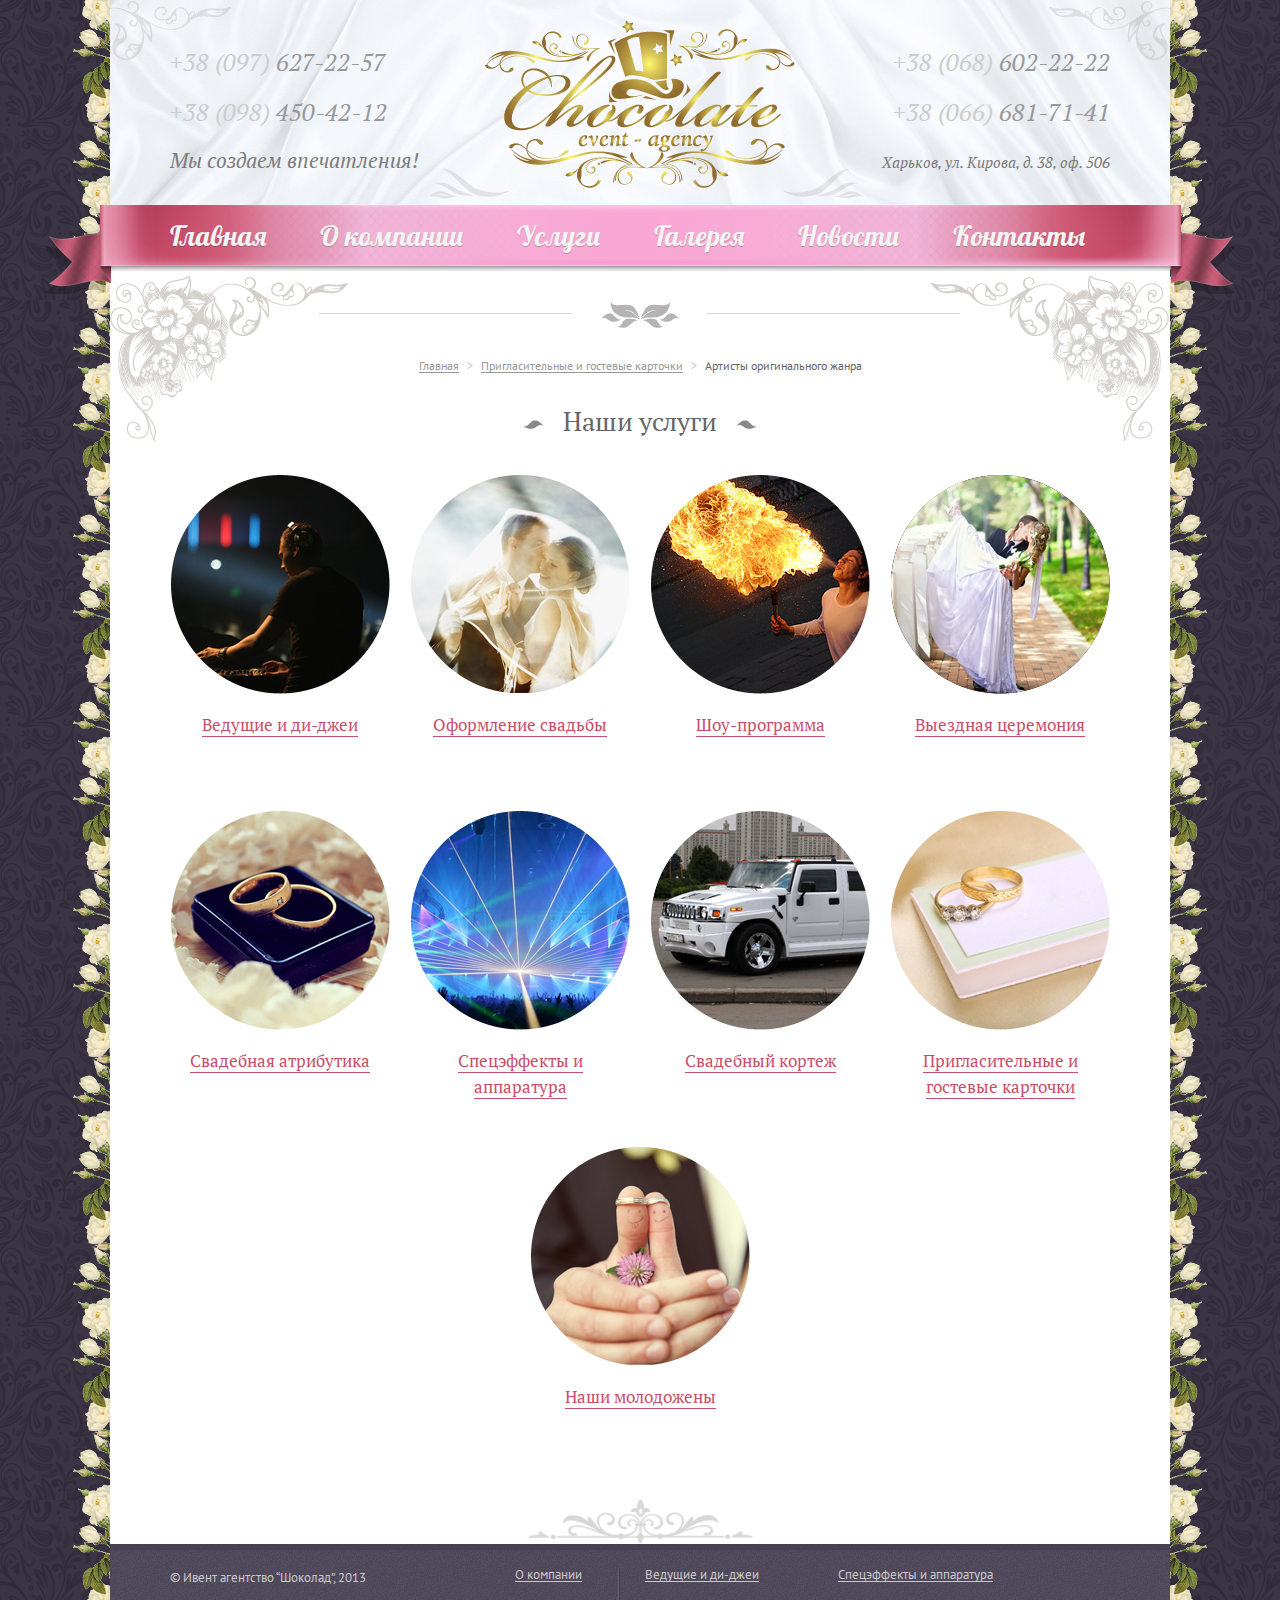
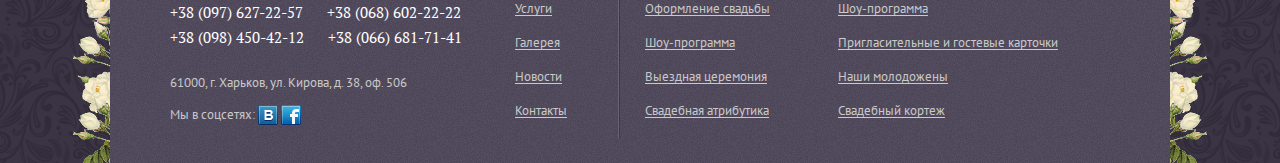
<file: services.html>
<!DOCTYPE html>
<html>
<!--[if IE]><![endif]-->
<head>
<meta charset="UTF-8">
<title>услуга.psd</title>

<!-- HTML5 shim, for IE6-8 support of HTML5 elements -->
<!--[if lt IE 9]>
    <script src="js/html5shiv.js"></script>
<![endif]-->

<link href='http://fonts.googleapis.com/css?family=PT+Sans|PT+Serif|Lobster&subset=latin,cyrillic' rel='stylesheet'>
<link href='css/master.css' rel='stylesheet'>
</head>
<body>
	<div id="back-base">
		<header class="container">
			<div id="logo">
				<div class="side-left">
					<address class="phone">
						+38 (097) <i>627-22-57</i>
					</address>
					<address class="phone">
						+38 (098) <i>450-42-12</i>
					</address>
					<span>Мы создаем впечатления!</span>
				</div>
				<img src="img/logo.png" alt="" />
				<div class="side-right">
					<address class="phone">
						+38 (068) <i>602-22-22</i>
					</address>
					<address class="phone">
						+38 (066) <i>681-71-41</i>
					</address>
					<address class="addr">Харьков, ул. Кирова, д. 38, оф. 506</address>
				</div>
			</div>
		</header>

		<div id="nav-menu">
			<div class="container">
				<nav class="nav">
					<a href="index.html">Главная</a>
					<a href="about.html">О компании</a>
					<a href="services.html">Услуги</a>
					<a href="gallery.html">Галерея</a>
					<a href="news.html">Новости</a>
					<a href="contacts.html">Контакты</a>
				</nav>
			</div>
		</div>

		<div id="content" class="container">
			<ul class="breadcrumb">
				<li><a href="index.html">Главная</a> <span class="divider">></span></li>
				<li><a href="#">Пригласительные и гостевые карточки</a> <span class="divider">></span></li>
				<li class="active">Артисты оригинального жанра</li>
			</ul>

			<h1>
				<span class="fine1">Наши услуги</span>
			</h1>
			<ul class="services">
				<li><a href="service1.html"><img src="img/d-j.png" alt="" /><span>Ведущие и ди-джеи</span></a></li>
				<li><a href="service1.html"><img src="img/design.png" alt="" /><span>Оформление свадьбы</span></a></li>
				<li><a href="service1.html"><img src="img/show.png" alt="" /><span>Шоу-программа</span></a></li>
				<li><a href="service1.html"><img src="img/ceremony.png" alt="" /><span>Выездная церемония</span></a></li>
				<li><a href="service1.html"><img src="img/attributes.png" alt="" /><span>Свадебная атрибутика</span></a></li>
				<li><a href="service1.html"><img src="img/effects.png" alt="" /><span>Спецэффекты и аппаратура</span></a></li>
				<li><a href="service1.html"><img src="img/train.png" alt="" /><span>Свадебный кортеж</span></a></li>
				<li><a href="service1.html"><img src="img/compliments.png" alt="" /><span>Пригласительные и гостевые карточки</span></a></li>
				<li><a href="service1.html"><img src="img/peoples.png" alt="" /><span>Наши молодожены</span></a></li>
			</ul>
		</div>

		<footer class="container">

			<div class="row">
				<div class="span4">
					<p>&copy; Ивент агентство “Шоколад”, 2013</p>
					<address class="phones">
						<span>+38 (097) 627-22-57</span>
						<span>+38 (068) 602-22-22</span>
						<span>+38 (098) 450-42-12</span>
						<span>+38 (066) 681-71-41</span>
					</address>
					<p>61000, г. Харьков, ул. Кирова, д. 38, оф. 506</p>
					<div class="social">
						Мы в соцсетях:
						<a href="#" class="soc-vk"></a>
						<a href="#" class="soc-fb"></a>
					</div>
				</div>
				<div class="span8">
					<table class="table fullnav">
						<tr>
							<td><a href="#">О компании</a></td>
							<td><a href="#">Ведущие и ди-джеи</a></td>
							<td><a href="#">Спецэффекты и аппаратура</a></td>
						</tr>
						<tr>
							<td><a href="#">Услуги</a></td>
							<td><a href="#">Оформление свадьбы</a></td>
							<td><a href="#">Шоу-программа</a></td>
						</tr>
						<tr>
							<td><a href="#">Галерея</a></td>
							<td><a href="#">Шоу-программа</a></td>
							<td><a href="#">Пригласительные и гостевые карточки</a></td>
						</tr>
						<tr>
							<td><a href="#">Новости</a></td>
							<td><a href="#">Выездная церемония</a></td>
							<td><a href="#">Наши молодожены</a></td>
						</tr>
						<tr>
							<td><a href="#">Контакты</a></td>
							<td><a href="#">Свадебная атрибутика</a></td>
							<td><a href="#">Свадебный кортеж</a></td>
						</tr>
					</table>
				</div>
			</div>

		</footer>

	</div>
  <script src="//ajax.googleapis.com/ajax/libs/jquery/1.9.1/jquery.min.js"></script>
  <!--[if lt IE 9]>
      <script src="js/ie.js"></script>
  <![endif]-->
  <script type="text/javascript">
			var gaJsHost = (("https:" == document.location.protocol) ? "https://ssl."
					: "http://www.");
			document
					.write(unescape("%3Cscript src='"
							+ gaJsHost
							+ "google-analytics.com/ga.js' type='text/javascript'%3E%3C/script%3E"));
		</script>
  <script type="text/javascript">
			try {
				var pageTracker = _gat._getTracker("UA-32800606-1");
				pageTracker._trackPageview();
			} catch (err) {
			}
		</script>

</body>
</html>
</file>
<file: css/carousel.css>
/* первый слайдер */
#h_slider {
	position: relative;
	width: 1060px;
	margin: 0 auto;
}

#slider {
	width: 1060px;
	height: 560px;
	overflow: hidden;
}

#slider ul {
	margin: 0;
	padding: 0;
	position: relative;
	list-style-type: none;
	z-index: 1;
}

#h_slider .next,#h_slider .prev {
	width: 26px;
	height: 26px;
	background: url(i/btn-sprite.png) 0 0 no-repeat;
	display: inline-block;
	z-index: 100;
	vertical-align: middle;
	margin: 0 3px;
}

#h_slider .next {
	background-position: 0 -46px;
}

#h_slider .prev {
	background-position: 0 -20px;
}

.next:hover,.next:focus,.prev:hover,.prev:focus {
	text-decoration: none;
	border: none;
}

#h_slider .next:hover,#h_slider .next:focus,#h_slider .prev:hover,#h_slider .prev:focus {
	opacity: .7;
}

#h_slider .next:active {
	background-position: -26px -46px;
}

#h_slider .prev:active {
	background-position: -26px -20px;
}

.next>span,.prev>span {
	display: none;
}

#slide-nav {
	position: absolute;
	bottom: 20px;
	width: 100%;
	text-align: center;
	z-index:5;
}
#slide-nav a{
	border:none;
}
#h_slider .pages {
	display: inline-block;
	bottom: -20px;
	vertical-align: middle;
}

#h_slider .bullet {
	background-image: url(i/btn-sprite.png);
	background-repeat: no-repeat;
	background-position: -52px 0;
	display: inline-block;
	width: 15px;
	height: 15px;
	margin: 0 6px;
	vertical-align: middle;
	z-index: 100;
}

#h_slider .bullet.on {
	background-position: -82px 0;
}

#h_slider .bullet:active {
	background-position: -67px 0;
}

#h_slider .bullet:hover,.bullet:focus {
	border: none;
	opacity: .7;
}

/* второй слайдер */
#carousel {
	margin-bottom: 58px;
	width: 1060px;
	position: relative;
	margin: 0 -60px 48px -60px;
}

#carousel-wrapp {
	width: 850px;
	margin: 0 auto;
	overflow: hidden;
}

#carousel ul {
	display: block;
	width: 940px;
	margin: 0;
	padding: 0px;
	list-style: none;
	overflow: hidden;
	*zoom: 1;
}

#carousel li {
	display: block;
	float: left;
	padding: 10px 11px;
}

#carousel-wrapp a {
	display: block;
	width: 152px;
	color: #c74e6a;
	text-align: center;
	font: 18px/18px "PT Serif",serif;
	color: #c74e6a;
	border:none;
}

#carousel-wrapp a:hover,#carousel-wrapp a:focus {
	border-bottom: none;
}

#carousel-wrapp a span {
	border-bottom: 1px solid;
	display: inline-block;
}

#carousel img {
	display: block;
	height: 152px;
	width: 152px;
	margin: 0 0 21px 0;
}

#carousel .next,#carousel .prev {
	position: absolute;
	background: #999;
	border-radius: 50px;
	width: 46px;
	height: 46px;
	cursor: pointer;
	top: 63px;
	background-image: url(i/btn-sprite.png);
}

#carousel .next {
	background-position: 0 -157px;
	right: 39px;
}

#carousel .prev {
	background-position: 0 -111px;
	left: 39px;
}

#carousel .next:hover,#carousel .next:focus {
	background-position: -46px -157px;
}

#carousel .prev:hover,#carousel .prev:focus {
	background-position: -46px -111px;
}

#carousel .next:active {
	background-position: -92px -157px;
}

#carousel .prev:active {
	background-position: -92px -111px;
}
</file>
<file: css/master.css>
.clearfix {
	*zoom: 1;
}

.clearfix:before,.clearfix:after {
	display: table;
	content: "";
	line-height: 0;
}

.clearfix:after {
	clear: both;
}

.hide-text {
	font: 0/0 a;
	color: transparent;
	text-shadow: none;
	background-color: transparent;
	border: 0;
}

.input-block-level {
	display: block;
	width: 100%;
	min-height: 30px;
	-webkit-box-sizing: border-box;
	-moz-box-sizing: border-box;
	box-sizing: border-box;
}

article,aside,details,figcaption,figure,footer,header,hgroup,nav,section {
	display: block;
}

audio,canvas,video {
	display: inline-block;
	*display: inline;
	*zoom: 1;
}

audio:not ([controls] ){
	display: none;
}

html {
	font-size: 100%;
	-webkit-text-size-adjust: 100%;
	-ms-text-size-adjust: 100%;
}

a:focus {
	outline: 0 none;
}

a {
	color: #c74e6a;
	line-height: 1;
	border-bottom: 1px solid;
	display: inline-block;
	text-decoration: none;
}

a:visited {
	color: #9966cc;
}

a:hover,a:active {
	text-decoration: none;
	outline: 0;
	color: #9e7e35;
}

sub,sup {
	position: relative;
	font-size: 75%;
	line-height: 0;
	vertical-align: baseline;
}

sup {
	top: -0.5em;
}

sub {
	bottom: -0.25em;
}

img {
	/* Responsive images (ensure images don't scale beyond their parents) */
	max-width: 100%;
	/* Part 1: Set a maxium relative to the parent */
	width: auto\9;
	/* IE7-8 need help adjusting responsive images */
	height: auto;
	/* Part 2: Scale the height according to the width, otherwise you get stretching */
	vertical-align: middle;
	border: 0;
	-ms-interpolation-mode: bicubic;
}

#map_canvas img,.google-maps img {
	max-width: none;
}

button,input,select,textarea {
	margin: 0;
	font-size: 100%;
	vertical-align: middle;
}

button,input {
	*overflow: visible;
	line-height: normal;
}

button::-moz-focus-inner,input::-moz-focus-inner {
	padding: 0;
	border: 0;
}

button,html input[type="button"],input[type="reset"],input[type="submit"] {
	-webkit-appearance: button;
	cursor: pointer;
}

label,select,button,input[type="button"],input[type="reset"],input[type="submit"],input[type="radio"],input[type="checkbox"]
	{
	cursor: pointer;
}

input[type="search"] {
	-webkit-box-sizing: content-box;
	-moz-box-sizing: content-box;
	box-sizing: content-box;
	-webkit-appearance: textfield;
}

input[type="search"]::-webkit-search-decoration,input[type="search"]::-webkit-search-cancel-button
	{
	-webkit-appearance: none;
}

textarea {
	overflow: auto;
	vertical-align: top;
}

@media print {
	* {
		text-shadow: none !important;
		color: #000 !important;
		background: transparent !important;
		box-shadow: none !important;
	}
	a,a:visited {
		text-decoration: underline;
	}
	a[href]:after {
		content: " (" attr(href) ")";
	}
	abbr[title]:after {
		content: " (" attr(title) ")";
	}
	.ir a:after,a[href^="javascript:"]:after,a[href^="#"]:after {
		content: "";
	}
	pre,blockquote {
		border: 1px solid #999;
		page-break-inside: avoid;
	}
	thead {
		display: table-header-group;
	}
	tr,img {
		page-break-inside: avoid;
	}
	img {
		max-width: 100% !important;
	}
	@page {
		margin: 0.5cm;
	}
	p,h2,h3 {
		orphans: 3;
		widows: 3;
	}
	h2,h3 {
		page-break-after: avoid;
	}
}

body {
	margin: 0;
	font-family: "PT Sans", "Helvetica Neue", Helvetica, Arial, sans-serif;
	font-size: 13px;
	line-height: 19px;
	color: #666666;
	background: #5a5266 url(i/bg.gif) center top repeat;
}

.row {
	margin-left: -20px;
	*zoom: 1;
}

.row:before,.row:after {
	display: table;
	content: "";
	line-height: 0;
}

.row:after {
	clear: both;
}

[class*="span"] {
	float: left;
	min-height: 1px;
	margin-left: 20px;
}

.container,.navbar-static-top .container,.navbar-fixed-top .container,.navbar-fixed-bottom .container
	{
	width: 940px;
	padding: 0 60px;
}

.span12 {
	width: 940px;
}

.span11 {
	width: 860px;
}

.span10 {
	width: 780px;
}

.span9 {
	width: 700px;
}

.span8 {
	width: 620px;
}

.span7 {
	width: 540px;
}

.span6 {
	width: 460px;
}

.span5 {
	width: 380px;
}

.span4 {
	width: 300px;
}

.span3 {
	width: 220px;
}

.span2 {
	width: 140px;
}

.span1 {
	width: 60px;
}

.offset12 {
	margin-left: 980px;
}

.offset11 {
	margin-left: 900px;
}

.offset10 {
	margin-left: 820px;
}

.offset9 {
	margin-left: 740px;
}

.offset8 {
	margin-left: 660px;
}

.offset7 {
	margin-left: 580px;
}

.offset6 {
	margin-left: 500px;
}

.offset5 {
	margin-left: 420px;
}

.offset4 {
	margin-left: 340px;
}

.offset3 {
	margin-left: 260px;
}

.offset2 {
	margin-left: 180px;
}

.offset1 {
	margin-left: 100px;
}

.container {
	margin-right: auto;
	margin-left: auto;
	*zoom: 1;
}

.container:before,.container:after {
	display: table;
	content: "";
	line-height: 0;
}

.container:after {
	clear: both;
}

p {
	margin: 0 0 1em 0;
}

.lead {
	margin-bottom: 20px;
	font-size: 21px;
	font-weight: 200;
	line-height: 30px;
}

small {
	font-size: 85%;
}

strong {
	font-weight: bold;
}

em {
	font-style: italic;
}

cite {
	font-style: normal;
}

.btn {
	display: inline-block;
	*display: inline;
	/* IE7 inline-block hack */
	*zoom: 1;
	padding: 5px 19px;
	margin-bottom: 0;
	font-size: 18px;
	font-family: "PT Serif", serif;
	line-height: 20px;
	text-align: center;
	vertical-align: middle;
	cursor: pointer;
	color: #fff;
	background: #4b405a url(i/noise.png) 0 0 repeat;
	-webkit-border-radius: 5px;
	-moz-border-radius: 5px;
	border-radius: 5px;
	border: none;
	*margin-left: .3em;
	filter: progid:DXImageTransform.Microsoft.gradient(startColorstr='#30ffffff',
		endColorstr='#00ffffff', GradientType=0);
	filter: progid:DXImageTransform.Microsoft.gradient(enabled=         false);
}

.btn:hover,.btn:focus {
	color: #fff;
	background: -webkit-gradient(linear, 0 0, 0 100%, from(rgba(255, 255, 255, .19)),
		to(rgba(255, 255, 255, 0))), #4b405a url(i/noise.png) 0 0 repeat;
	background: -webkit-linear-gradient(top, rgba(255, 255, 255, .19),
		rgba(255, 255, 255, .19)), #4b405a url(i/noise.png) 0 0 repeat;
	background: -o-linear-gradient(top, rgba(255, 255, 255, .19),
		rgba(255, 255, 255, .19)), #4b405a url(i/noise.png) 0 0 repeat;
	background: linear-gradient(to bottom, rgba(255, 255, 255, .19),
		rgba(255, 255, 255, .19)), #4b405a url(i/noise.png) 0 0 repeat;
	text-decoration: none;
	filter: progid:DXImageTransform.Microsoft.gradient(enabled=         true);
	border: none;
}

.btn:visited {
	color: #fff;
}

.btn:active,.btn.active,.btn.disabled,.btn[disabled] {
	border: none;
}

.btn:hover,.btn:focus,.btn:active,.btn.active {
	background-color: #fff \9;
	border: none;
	outline: none;
}

.btn:first-child {
	*margin-left: 0;
}

.btn:hover,.btn:focus {
	color: #fff;
	text-decoration: none;
}

.btn.active,.btn:active {
	background: #4b405a url(i/noise.png) 0 0 repeat;
	-webkit-box-shadow: inset 0 3px 7px rgba(0, 0, 0, .52);
	-moz-box-shadow: inset 0 3px 7px rgba(0, 0, 0, .52);
	box-shadow: inset 0 3px 7px rgba(0, 0, 0, .52);
	filter: progid:DXImageTransform.Microsoft.gradient(enabled=         false);
}

.btn.disabled,.btn[disabled] {
	cursor: default;
	background-image: none;
	opacity: 0.65;
	filter: alpha(opacity =        65);
	-webkit-box-shadow: none;
	-moz-box-shadow: none;
	box-shadow: none;
}

button.btn,input[type="submit"].btn {
	*padding-top: 3px;
	*padding-bottom: 3px;
}

button.btn::-moz-focus-inner,input[type="submit"].btn::-moz-focus-inner {
	padding: 0;
	border: 0;
}

h1,h2,h3,h4,h5,h6 {
	margin: 10px 0;
	font-family: "PT Serif", serif;
	font-weight: normal;
	line-height: 20px;
	color: inherit;
	text-rendering: optimizelegibility;
}

h1 small,h2 small,h3 small,h4 small,h5 small,h6 small {
	font-weight: normal;
	line-height: 1;
	color: #999999;
}

h1,h2,h3 {
	line-height: 40px;
}

h1 {
	font-size: 26px;
}

h2 {
	font-size: 24px;
}

h3 {
	font-size: 15px;
}

h4 {
	font-size: 14px;
}

h5 {
	font-size: 13px;
}

h6 {
	font-size: 11.9px;
}

h1 small {
	font-size: 24.5px;
}

h2 small {
	font-size: 17.5px;
}

h3 small {
	font-size: 14px;
}

h4 small {
	font-size: 14px;
}

ul,ol {
	padding: 0;
	margin: 0;
}

ul ul,ul ol,ol ol,ol ul {
	margin-bottom: 0;
}

li {
	line-height: 20px;
}

ul.unstyled,ol.unstyled {
	margin-left: 0;
	list-style: none;
}

address {
	display: block;
	font-style: normal;
	line-height: 20px;
}

form {
	margin: 0 0 20px;
}

fieldset {
	padding: 0;
	margin: 0;
	border: 0;
}

legend {
	display: block;
	width: 100%;
	padding: 0;
	margin-bottom: 20px;
	font-size: 21px;
	line-height: 40px;
	color: #333333;
	border: 0;
	border-bottom: 1px solid #e5e5e5;
}

legend small {
	font-size: 15px;
	color: #999999;
}

label,input,button,select,textarea {
	font-size: 14px;
	font-weight: normal;
	line-height: 20px;
}

input,button,select,textarea {
	font-family: "Helvetica Neue", Helvetica, Arial, sans-serif;
}

label {
	display: block;
	margin-bottom: 5px;
}

select,textarea,input[type="text"],input[type="password"],input[type="datetime"],input[type="datetime-local"],input[type="date"],input[type="month"],input[type="time"],input[type="week"],input[type="number"],input[type="email"],input[type="url"],input[type="search"],input[type="tel"],input[type="color"],.uneditable-input
	{
	display: inline-block;
	height: 20px;
	padding: 4px 6px;
	margin-bottom: 10px;
	font-size: 14px;
	line-height: 20px;
	color: #555555;
	-webkit-border-radius: 4px;
	-moz-border-radius: 4px;
	border-radius: 4px;
	vertical-align: middle;
}

input,textarea,.uneditable-input {
	width: 206px;
}

textarea {
	height: auto;
}

textarea,input[type="text"],input[type="password"],input[type="datetime"],input[type="datetime-local"],input[type="date"],input[type="month"],input[type="time"],input[type="week"],input[type="number"],input[type="email"],input[type="url"],input[type="search"],input[type="tel"],input[type="color"],.uneditable-input
	{
	background-color: #ffffff;
	border: 1px solid #cccccc;
	-webkit-box-shadow: inset 0 1px 1px rgba(0, 0, 0, 0.075);
	-moz-box-shadow: inset 0 1px 1px rgba(0, 0, 0, 0.075);
	box-shadow: inset 0 1px 1px rgba(0, 0, 0, 0.075);
	-webkit-transition: border linear .2s, box-shadow linear .2s;
	-moz-transition: border linear .2s, box-shadow linear .2s;
	-o-transition: border linear .2s, box-shadow linear .2s;
	transition: border linear .2s, box-shadow linear .2s;
}

textarea:focus,input[type="text"]:focus,input[type="password"]:focus,input[type="datetime"]:focus,input[type="datetime-local"]:focus,input[type="date"]:focus,input[type="month"]:focus,input[type="time"]:focus,input[type="week"]:focus,input[type="number"]:focus,input[type="email"]:focus,input[type="url"]:focus,input[type="search"]:focus,input[type="tel"]:focus,input[type="color"]:focus,.uneditable-input:focus
	{
	border-color: rgba(82, 168, 236, 0.8);
	outline: 0;
	outline: thin dotted \9;
	/* IE6-9 */
	-webkit-box-shadow: inset 0 1px 1px rgba(0, 0, 0, .075), 0 0 8px
		rgba(82, 168, 236, .6);
	-moz-box-shadow: inset 0 1px 1px rgba(0, 0, 0, .075), 0 0 8px
		rgba(82, 168, 236, .6);
	box-shadow: inset 0 1px 1px rgba(0, 0, 0, .075), 0 0 8px rgba(82, 168, 236, .6);
}

input[type="radio"],input[type="checkbox"] {
	margin: 4px 0 0;
	*margin-top: 0;
	/* IE7 */
	margin-top: 1px \9;
	/* IE8-9 */
	line-height: normal;
}

input[type="file"],input[type="image"],input[type="submit"],input[type="reset"],input[type="button"],input[type="radio"],input[type="checkbox"]
	{
	width: auto;
}

select,input[type="file"] {
	height: 30px;
	/* In IE7, the height of the select element cannot be changed by height, only font-size */
	*margin-top: 4px;
	/* For IE7, add top margin to align select with labels */
	line-height: 30px;
}

select {
	width: 220px;
	border: 1px solid #cccccc;
	background-color: #ffffff;
}

select[multiple],select[size] {
	height: auto;
}

select:focus,input[type="file"]:focus,input[type="radio"]:focus,input[type="checkbox"]:focus
	{
	outline: thin dotted #333;
	outline: 5px auto -webkit-focus-ring-color;
	outline-offset: -2px;
}

input:-moz-placeholder,textarea:-moz-placeholder {
	color: #999999;
}

input:-ms-input-placeholder,textarea:-ms-input-placeholder {
	color: #999999;
}

input::-webkit-input-placeholder,textarea::-webkit-input-placeholder {
	color: #999999;
}

.table {
	width: 100%;
}

.table th,.table td {
	padding: 0;
	vertical-align: middle;
	border-top: none;
}

.table th {
	
}

.table thead th {
	vertical-align: middle;
}

.table caption+thead tr:first-child th,.table caption+thead tr:first-child td,.table colgroup+thead tr:first-child th,.table colgroup+thead tr:first-child td,.table thead:first-child tr:first-child th,.table thead:first-child tr:first-child td
	{
	border-top: 0;
}

.table tbody+tbody {
	border-top: 2px solid #dddddd;
}

.table .table {
	background-color: #ffffff;
}

.table-condensed th,.table-condensed td {
	padding: 4px;
}

.table-striped tbody>tr:nth-child(odd)>td,.table-striped tbody>tr:nth-child(odd)>th
	{
	background-color: #f9f9f9;
}

.table-hover tbody tr:hover>td,.table-hover tbody tr:hover>th {
	background-color: #f5f5f5;
}

table td[class*="span"],table th[class*="span"],.row-fluid table td[class*="span"],.row-fluid table th[class*="span"]
	{
	display: table-cell;
	float: none;
	margin-left: 0;
}

.table td.span1,.table th.span1 {
	float: none;
	width: 44px;
	margin-left: 0;
}

.table td.span2,.table th.span2 {
	float: none;
	width: 134px;
	margin-left: 0;
}

.table td.span3,.table th.span3 {
	float: none;
	width: 224px;
	margin-left: 0;
}

.table td.span4,.table th.span4 {
	float: none;
	width: 314px;
	margin-left: 0;
}

.table td.span5,.table th.span5 {
	float: none;
	width: 404px;
	margin-left: 0;
}

.table td.span6,.table th.span6 {
	float: none;
	width: 494px;
	margin-left: 0;
}

.table td.span7,.table th.span7 {
	float: none;
	width: 584px;
	margin-left: 0;
}

.table td.span8,.table th.span8 {
	float: none;
	width: 674px;
	margin-left: 0;
}

.table td.span9,.table th.span9 {
	float: none;
	width: 764px;
	margin-left: 0;
}

.table td.span10,.table th.span10 {
	float: none;
	width: 854px;
	margin-left: 0;
}

.table td.span11,.table th.span11 {
	float: none;
	width: 944px;
	margin-left: 0;
}

.table td.span12,.table th.span12 {
	float: none;
	width: 1034px;
	margin-left: 0;
}

#back-base {
	min-width: 1060px;
	background: url(i/bg-rose.png) 50% top repeat-y;
}

header {
	background: #fff url(i/bg-header.jpg) center top no-repeat;
	height: 205px;
	color: #7b7b7b;
}

header address {
	font-style: italic;
}

#logo {
	text-align: center;
	vertical-align: middle;
	position: relative;
	line-height: 205px;
}

div[class^="side-"] {
	position: absolute;
	width: 310px;
	font-family: "PT Serif", serif;
	font-size: 21px;
	font-style: italic;
	top: 50px;
	line-height: 1;
}

.side-left {
	left: 0;
}

.side-right {
	right: 0;
}

.phone {
	height: 50px;
	font-size: 24px;
	color: #ccc;
	line-height: 1;
}

.phone i {
	font-weight: normal;
	color: #999;
}

.addr {
	display: inline;
	font-size: 15px;
	line-height: 21px;
}

.slogon {
	font-style: italic;
	line-height: 1;
}

.side-left {
	text-align: left;
}

.side-right {
	text-align: right;
}

#nav-menu {
	background: url(i/bg-menu.png) 50% top no-repeat;
	min-width: 1060px;
	height: 61px;
	margin-bottom: -28px;
	padding-bottom: 28px;
	font-family: Lobster;
	font-size: 28px;
	text-shadow: 0 1px 1px rgba(0, 0, 0, .22);
	line-height: 61px;
	position: relative;
	z-index: 10;
}

#nav-menu:after {
	position: absolute;
	display: block;
	height: 5px;
	width: 1060px;
	margin-left: -530px;
	left: 50%;
	bottom: 23px;
	-webkit-box-shadow: 0 5px 10px -5px rgba(0, 0, 0, .5);
	-moz-box-shadow: 0 5px 10px -5px rgba(0, 0, 0, .5);
	box-shadow: inset 0 5px 10px -5px rgba(0, 0, 0, .5);
	content: "";
}

#nav-menu nav a {
	color: #f3f3f3;
	position: relative;
	border: none;
	margin-right: 48px;
}

#nav-menu nav a:last-child {
	margin: 0;
}

#nav-menu nav a:hover,nav a:focus {
	color: #f3f3f3;
	border-bottom: 1px solid;
	text-decoration: none;
}

.count-wedding {
	background: #fff url(i/bg-count.png) 0 0 no-repeat;
	margin-top: 0;
	margin-bottom: 0;
	text-align: center;
	vertical-align: middle;
	line-height: 80px;
	height: 80px;
}

.count-wedding span {
	font-family: "PT Serif", serif;
	font-size: 30px;
	color: #444;
	font-weight: normal;
}

.count-wedding span:before,.count-wedding span:after {
	content: "";
	display: inline-block;
	margin: 0 25px;
	width: 38px;
	height: 26px;
	background: url(i/bg-leaf.png) 0 0 no-repeat;
}

.count-wedding span:after {
	background-position: -38px 0;
}

.overlined {
	position: relative;
}

.overlined:after,.overlined:before {
	display: block;
	position: absolute;
	width: 100%;
	height: 7px;
	background: url(i/bg-wrap.png) 0 0 repeat-x;
	content: "";
}

.overlined:after {
	bottom: -7px;
}

.overlined:before {
	top: -7px;
}

#content {
	background: #fff url(i/bg-content.png) center top no-repeat;
	position: relative;
	padding-top: 88px;
	padding-bottom: 65px;
	text-align: center;
}

#content:after {
	content: "";
	position: absolute;
	display: block;
	bottom: 0;
	left: 0;
	height: 45px;
	width: 100%;
	background: url(i/bg-cont-bt.png) center bottom no-repeat;
}

h2 {
	margin-top: 0;
	font-size: 26px;
	line-height: 40px;
	font-weight: normal;
	font-family: "PT Serif", serif;
	margin-bottom: 20px;
}

.t-left {
	text-align: left;
}

#portfolio {
	position: relative;
	text-align: center;
}

#gallery {
	padding-top: 5px;
	margin-bottom: 16px;
	font-size: 0;
	overflow: hidden;
	border: 0 solid;
	*zoom: 1;
}

#gallery img {
	display: block;
	float: left;
	margin: 0;
	padding: 0;
	width: 124px;
	height: 123px;
	margin: 0 4px 4px 0; border : 0;
	*zoom: 1;
	border: 0;
}

#gallery img:nth-child(3n) {
	margin: 0 0 4px 0;
}

footer.container {
	background: #5a5266 url(i/noise.png) 0 0 repeat;
	color: #c9c9c9;
	position: relative;
	padding-top: 24px;
	padding-bottom: 25px;
}

footer:before {
	position: absolute;
	top: 0;
	left: 0px;
	display: block;
	width: 1060px;
	height: 6px;
	background: #484152;
}

footer a,footer a:hover,footer a:focus,footer a:visited {
	color: #c9c9c9;
	border-bottom: 1px solid;
}

footer .phones {
	font: 15px/25px "PT Serif", serif;
	color: #fff;
	margin-bottom: 1.5em;
}

footer .phones span {
	display: inline-block;
}

footer .phones span:nth-child(2n-1) {
	margin-right: 20px;
}

a[class^="soc-"] {
	display: inline-block;
	width: 20px;
	height: 20px;
	background-image: url(i/btn-sprite.png);
	vertical-align: middle;
	border: none;
}

.soc-vk {
	background-position: -20px 0;
}

.soc-fb {
	background-position: 0 0;
}

a[class^="soc-"]:hover,a[class^="soc-"]:focus {
	border: none;
	text-decoration: none;
}

table.fullnav {
	border-collapse: collapse;
	font-size: 13px;
}

.fullnav td {
	vertical-align: top;
	line-height: 1;
	height: 34px;
	padding: 0 25px;
	border-left: 1px solid rgba(0, 0, 0, .23);;
	-webkit-box-shadow: -1px 0 0 #6a6078;
	-moz-box-shadow: -1px 0 0 #6a6078;
	box-shadow: -1px 0 0 #6a6078;
}

.fullnav td:first-child {
	-webkit-box-shadow: none;
	-moz-box-shadow: none;
	box-shadow: none;
	border-left: none;
}

.breadcrumb {
	display: inline-block;
	padding: 0 15px;
	margin: 0 auto 13px auto;
	list-style: none;
	background-color: transparent;
}

.breadcrumb>li {
	display: inline-block;
	*display: inline;
	/* IE7 inline-block hack */
	*zoom: 1;
	font: 12px/24px "PT Sans", sans-serif;
	vertical-align: middle;
}

.breadcrumb>li a {
	color: #999999;
}

.breadcrumb>li a span {
	
}

.breadcrumb>li>.divider {
	padding: 0 5px;
	color: #ccc;
}

.breadcrumb>.active {
	color: #666;
}

.fine1:before,.fine1:after,.fine2:before,.fine2:after,.fine3:before,.fine3:after
	{
	display: inline-block;
	content: "";
	vertical-align: middle;
	background-image: url(i/btn-sprite.png);
	background-repeat: no-repeat;
	width: 20px;
	height: 9px;
}

.fine1:before,.fine1:after {
	width: 20px;
	height: 9px;
}

.fine1:before {
	background-position: -97px 0;
	margin-right: 20px;
}

.fine1:after {
	background-position: -117px 0;
	margin-left: 20px;
}

#content>.fine1:after,#content>.fine1:before {
	margin: 0;
}

.fine2 {
	line-height: 1;
}

.fine2:before,.fine2:after {
	width: 72px;
	height: 38px;
}

.fine2:before {
	background-position: -65px -15px;
}

.fine2:after {
	background-position: -65px -53px;
}

.fine3:before,.fine3:after {
	width: 80px;
	height: 30px;
}

.fine3:before {
	background-position: left -203px;
}

.fine3:after {
	background-position: right -233px;
}

.fine3:after {
	float: right;
}

.fine3:before {
	float: left;
}

.fine3 .btn {
	margin-top: 5px;
}

.u-lined span {
	border-bottom: 1px solid;
	margin: 0 5px;
	padding: 0 5px .05em;
	vertical-align: text-top;
}

.text img {
	margin: 0 0 20px 0;
}

.v-list,.services {
	list-style: none;
	margin: 0 0 20px;
	line-height: 19px;
}

.v-list li {
	display: block;
	line-height: 26px;
}

.v-list li p {
	margin: 0;
}

.text em,.text h2 {
	text-shadow: 0 1px 0 rgba(255, 255, 255, .5);
}

.text h2 {
	color: #4b405a;
	font-size: 17px;
}

.text em {
	color: #999;
}

.v-list li:before {
	display: block;
	height: 5px;
	width: 5px;
	content: "";
	background: url(i/btn-sprite.png) 0 -74px no-repeat;
	content: "";
	background: url(i/btn-sprite.png) 0 -74px no-repeat;
	margin: 10px auto;
}

.v-list li:first-child:before {
	display: none;
}

.v-list h2 {
	font-size: 17px;
	font-weight: normal;
	margin: 0;
}

.sign {
	font: italic 15px/24px "PT Serif", serif;
	color: #4b405a;
	text-align: right;
}

.services {
	text-align: center;
	font-size: 0;
	vertical-align: top;
}

.services li {
	display: inline-block;
	margin: 24px 21px 12px 0;
	width: 219px;
	height: 300px;
	vertical-align: top;
}

.services li:nth-child(4n),.services li:last-child {
	margin-right: 0;
}

.services a {
	color: #c74e6a;
	font: 17px/26px "PT Serif", serif;
	text-shadow: 0 1px 0 rgba(255, 255, 255, .5);
	vertical-align: top;
	text-align: center;
	width: 219px;
	display: block;
	overflow: hidden;
	border: none;
	*zoom: 1;
}

.services a img {
	width: 438px;
	height: 219px;
	max-width: none;
	margin-bottom: 18px;
}

.services a:hover,.services a:focus {
	text-indent: -219px;
}

.services li a span {
	border-bottom: 1px solid;
}

.pager {
	margin: 20px 0;
	list-style: none;
	text-align: center;
	*zoom: 1;
}

.pager:before,.pager:after {
	display: table;
	content: "";
	line-height: 0;
}

.pager:after {
	clear: both;
}

.pager li {
	display: inline-block;
	line-height: 26px;
	vertical-align: bottom;
}

.pager li>a,.pager li>span {
	font: 17px "PT Serif", serif;
	line-height: 26px;
	display: inline-block;
	padding: 0;
	margin: 0 14px;
	background-color: #fff;
	display: inline-block;
	text-shadow: 0 1px 0 rgba(255, 255, 255, .5);
}

.pager li>a:hover,.pager li>a:focus {
	text-decoration: none;
}

.pager .next a,.pager .previous a {
	background-image: url(i/btn-sprite.png);
	background-repeat: no-repeat;
	border: none;
}

.pager .next a span,.pager .previous a span {
	border-bottom: 1px solid;
}

.pager .previous a {
	background-position: left -262px;
	padding-left: 24px;
	margin-left: 0;
}

.pager .next a {
	background-position: right -288px;
	padding-right: 24px;
	margin-right: 0;
}

.pager .next {
	float: right;
}

.pager .previous {
	float: left;
}

.pager .disabled>a,.pager .disabled>a:hover,.pager .disabled>a:focus,.pager .disabled>span
	{
	color: #999999;
	cursor: default;
}

.pager li.current>span {
	font-size: 22px;
	font-style: italic;
	color: #4b405a;
}

.sub-divider {
	position: relative;
}

.sub-divider:after {
	display: block;
	width: 100%;
	height: 52px;
	background: url(i/fine-divider.png) center no-repeat;
	content: "";
}

.img_views ul {
	display: inline-block;
	list-style: none;
}

.img_views li {
	display: inline-block;
}

.fullview {
	display: block;
	width: 100%;
	height: 335px;
}

.img_views ul a {
	width: 50px;
	height: 50px;
	border-bottom: none;
}

.img_views ul a img {
	width: 100%;
	margin: 0;
}

aside ul {
	margin: 0;
	padding: 0;
	list-style: none;
}

aside>ul {
	margin-top: 60px;
}

aside ul li {
	display: block;
	margin: 0;
	list-style: none;
}

aside ul ul {
	display: none;
}

aside ul a,aside ul a:visited {
	font: 15px/20px "PT Serif", serif;
	border: none;
	color: #c74e6a;
	padding: 10px 0;
}

aside ul a span {
	text-shadow: 0 1px 0 rgba(255, 255, 255, .5);
	border-bottom: 1px solid;
	line-height: 1;
	border-bottom: 1px solid;
}

aside ul a:hover span,aside ul a:focus span,aside ul .active>a span {
	border-bottom-color: transparent;
}

aside ul a:hover span,aside ul a:focus span,aside>ul>.active>a span {
	color: #c74e6a;
}

aside ul ul a,aside ul ul a:visited,aside ul ul a:hover,aside ul ul a:focus {
	font-size: 14px;
	padding: 4px 0;
	color: #999;
	font-style: italic;
}

aside>ul>.active>a span {
	color: #4b405a;
}

aside>ul>.active>a span:before,aside>ul>.active>a span:after {
	display: inline-block;
	content: "";
	vertical-align: middle;
	background-image: url(i/btn-sprite.png);
	background-repeat: no-repeat;
	width: 20px;
	height: 9px;
}

aside>ul>.active>a span:before {
	background-position: -97px 0;
}

aside>ul>.active>a span:after {
	background-position: -117px 0;
}

aside>ul>.active>a span:before,aside>ul>.active>a span:after {
	width: 20px;
	height: 9px;
}

aside>ul>.active>a span:before {
	background-position: -97px 0;
}

aside>ul>.active>a span:after {
	background-position: -117px 0;
}

.contacts address {
	font-size: 17px;
	line-height: 28px;
	color: #4b405a;
}

.contacts .phones span {
	display: block;
}

.quest fieldset input,.quest fieldset textarea {
	text-align: center;
	font: italic 15px/18px "PT Serif", serif;
	resize: none;
	width: 286px;
}

.map {
	width: 1060px;
	margin: 40px -60px;
}

#g_maps {
	height: 345px;
}
</file>
